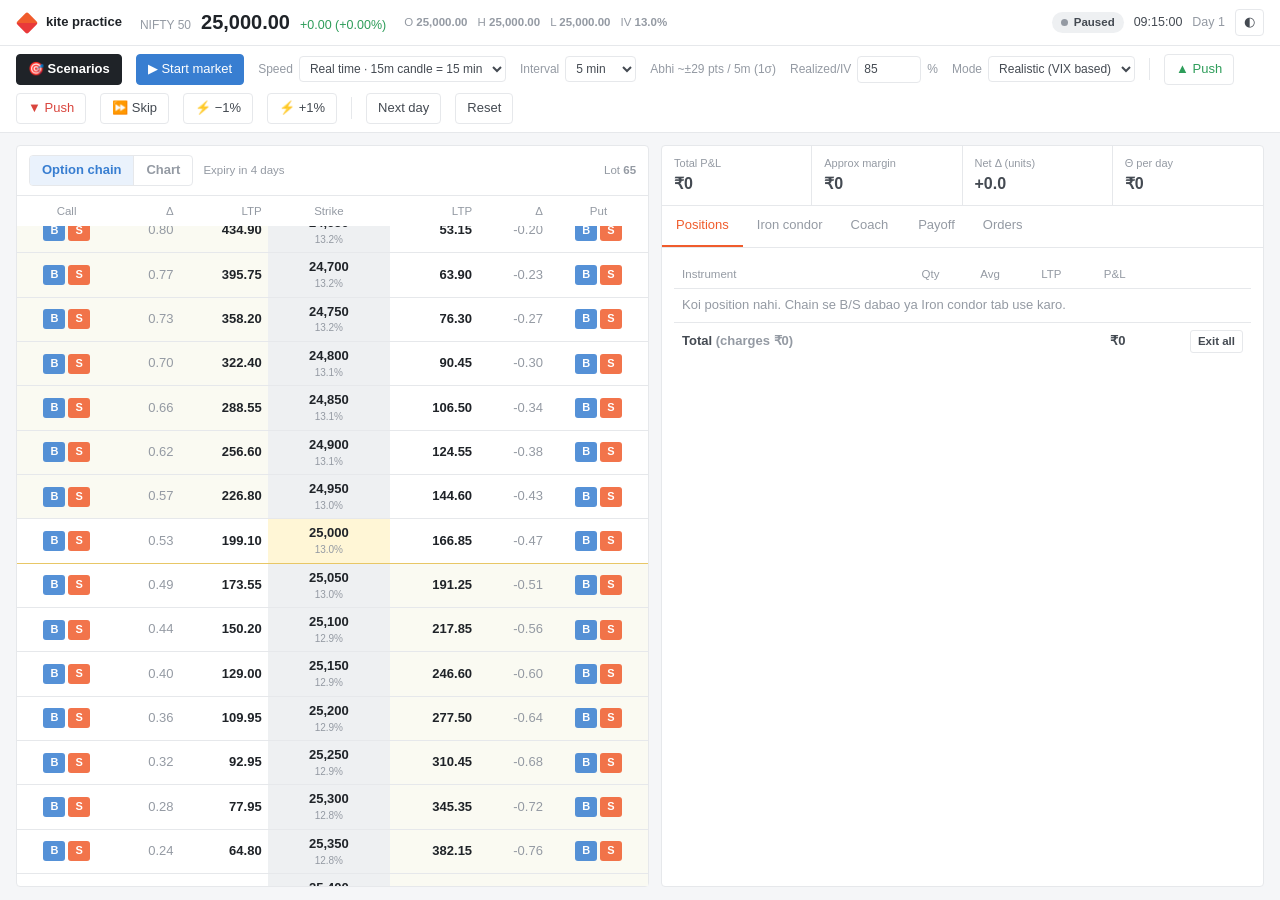
<file: reference/artifact-source.html>
<!DOCTYPE html>
<html lang="en">
<head>
<meta charset="UTF-8">
<meta name="viewport" content="width=device-width, initial-scale=1, viewport-fit=cover">
<title>Kite Practice · NIFTY Iron Condor Simulator</title>
<style>
:root{
  --bg:#f5f6f8;--panel:#ffffff;--line:#e6e8eb;--text:#444a52;--muted:#949aa3;--head:#1f2328;
  --blue:#387ed1;--blue-soft:#eaf2fc;--orange:#f05c2c;--orange-soft:#fdeee8;
  --green:#2e9d5a;--red:#d9463e;--atm:#fff6d6;--itm:#fafaf2;--hover:#f3f7fd;--chip:#eef0f2;--shadow:0 6px 24px rgba(20,30,50,.14);
  box-sizing:border-box;padding-top:env(safe-area-inset-top,0px);padding-bottom:env(safe-area-inset-bottom,0px);
}
@media (prefers-color-scheme:dark){:root:not([data-theme="light"]){
  --bg:#131416;--panel:#1c1d20;--line:#2c2e33;--text:#cfd3d8;--muted:#878c94;--head:#f2f3f5;
  --blue-soft:#1b2a40;--orange-soft:#3a2219;--atm:#2d2814;--itm:#1f201b;--hover:#202a38;--chip:#2a2c31;--shadow:0 6px 24px rgba(0,0,0,.5);}}
:root[data-theme="dark"]{
  --bg:#131416;--panel:#1c1d20;--line:#2c2e33;--text:#cfd3d8;--muted:#878c94;--head:#f2f3f5;
  --blue-soft:#1b2a40;--orange-soft:#3a2219;--atm:#2d2814;--itm:#1f201b;--hover:#202a38;--chip:#2a2c31;--shadow:0 6px 24px rgba(0,0,0,.5);}
html{scroll-padding-top:env(safe-area-inset-top,0px)}
*{box-sizing:border-box}
body{margin:0;background:var(--bg);color:var(--text);font:13px/1.45 -apple-system,BlinkMacSystemFont,"Segoe UI",Roboto,Helvetica,Arial,sans-serif;-webkit-font-smoothing:antialiased}
button,select,input{font:inherit;color:inherit}
button{cursor:pointer}
:focus-visible{outline:2px solid var(--blue);outline-offset:1px}
.num{font-variant-numeric:tabular-nums}
.pos{color:var(--green)}.neg{color:var(--red)}.mut{color:var(--muted)}

/* Top bar */
.top{position:sticky;top:env(safe-area-inset-top,0px);z-index:20;background:var(--panel);border-bottom:1px solid var(--line);display:flex;align-items:center;gap:18px;padding:8px 16px;flex-wrap:wrap}
.brand{display:flex;align-items:center;gap:8px;font-weight:600;color:var(--head)}
.brand i{width:22px;height:22px;display:inline-block;background:linear-gradient(135deg,var(--orange) 0 50%,#e9393a 50%);transform:rotate(45deg) scale(.72);border-radius:3px}
.idx{display:flex;align-items:baseline;gap:10px}
.idx .nm{font-size:12px;color:var(--muted)}
.idx .px{font-size:20px;font-weight:600;color:var(--head)}
.idx .ch{font-size:12.5px}
.ohl{font-size:11.5px;color:var(--muted);display:flex;gap:10px}
.clock{margin-left:auto;display:flex;align-items:center;gap:10px;font-size:12.5px}
.status{display:inline-flex;align-items:center;gap:6px;padding:2px 9px;border-radius:20px;background:var(--chip);font-size:11.5px;font-weight:600}
.status .dot{width:7px;height:7px;border-radius:50%;background:var(--muted)}
.status.live .dot{background:var(--green);box-shadow:0 0 0 0 rgba(46,157,90,.6);animation:pulse 1.6s infinite}
.status.closed .dot{background:var(--red)}
@keyframes pulse{70%{box-shadow:0 0 0 6px rgba(46,157,90,0)}100%{box-shadow:0 0 0 0 rgba(46,157,90,0)}}
@media (prefers-reduced-motion:reduce){.status.live .dot{animation:none}}
.iconbtn{border:1px solid var(--line);background:transparent;border-radius:4px;padding:3px 8px}

/* Controls */
.controls{background:var(--panel);border-bottom:1px solid var(--line);padding:8px 16px;display:flex;flex-wrap:wrap;gap:8px 14px;align-items:center}
.ctl{display:flex;align-items:center;gap:6px;font-size:12px;color:var(--muted)}
.ctl select,.ctl input{background:var(--panel);border:1px solid var(--line);border-radius:4px;padding:4px 6px;color:var(--text)}
.ctl input{width:64px}
.btn{border:1px solid var(--line);background:var(--panel);border-radius:4px;padding:5px 11px;font-weight:500}
.btn:hover{background:var(--hover)}
.btn.primary{background:var(--blue);border-color:var(--blue);color:#fff}
.btn.primary:hover{filter:brightness(1.07)}
.btn.sell{background:var(--orange);border-color:var(--orange);color:#fff}
.btn.ghost-up{color:var(--green)}.btn.ghost-dn{color:var(--red)}
.sep{width:1px;height:22px;background:var(--line)}

/* Layout */
.wrap{display:grid;grid-template-columns:minmax(0,1.05fr) minmax(0,1fr);gap:12px;padding:12px 16px}
@media (max-width:960px){.wrap{grid-template-columns:minmax(0,1fr)}}
.panel{background:var(--panel);border:1px solid var(--line);border-radius:4px;min-width:0}
.ph{display:flex;align-items:center;gap:10px;padding:9px 12px;border-bottom:1px solid var(--line)}
.ph h2{margin:0;font-size:13.5px;font-weight:600;color:var(--head)}
.ph .sub{font-size:11.5px;color:var(--muted)}

/* Chain */
.chainScroll{max-height:calc(100vh - 210px);min-height:360px;overflow:auto}
@media (max-width:960px){.chainScroll{max-height:62vh}}
table{border-collapse:collapse;width:100%}
.chain th{position:sticky;top:0;background:var(--panel);z-index:2;font-weight:500;font-size:11.5px;color:var(--muted);padding:7px 6px;border-bottom:1px solid var(--line);text-align:right}
.chain td{padding:5px 6px;border-bottom:1px solid var(--line);text-align:right;white-space:nowrap}
.chain th.c,.chain td.c{text-align:center}
.chain td.k{font-weight:600;color:var(--head);background:var(--chip);text-align:center;min-width:72px}
.chain tr.atm td.k{background:var(--atm)}
.chain tr.atm td{border-bottom-color:#e8c766}
.chain td.itm{background:var(--itm)}
.chain tr:hover td{background:var(--hover)}
.chain tr:hover td.k{background:var(--chip)}
.chain .ltp{font-weight:600;color:var(--head)}
.bs{display:inline-flex;gap:3px}
.bs button{border:0;border-radius:3px;padding:2px 7px;font-size:11px;font-weight:600;color:#fff;opacity:.85}
.bs button:hover{opacity:1}
.bs .b{background:var(--blue)}.bs .s{background:var(--orange)}
.qchip{display:inline-block;font-size:10.5px;padding:0 5px;border-radius:3px;margin-right:4px;font-weight:600}
.qchip.l{background:var(--blue-soft);color:var(--blue)}.qchip.sh{background:var(--orange-soft);color:var(--orange)}
.kiv{display:block;font-size:10px;color:var(--muted);font-weight:400}

/* Summary strip */
.summary{display:grid;grid-template-columns:repeat(4,minmax(0,1fr));border-bottom:1px solid var(--line)}
.summary div{padding:10px 12px;border-right:1px solid var(--line)}
.summary div:last-child{border-right:0}
.summary span{display:block;font-size:11px;color:var(--muted)}
.summary b{font-size:16px;font-weight:600}
@media (max-width:520px){.summary{grid-template-columns:repeat(2,minmax(0,1fr))}.summary div:nth-child(2){border-right:0}.summary div:nth-child(-n+2){border-bottom:1px solid var(--line)}}

/* Tabs */
.tabs{display:flex;border-bottom:1px solid var(--line);overflow-x:auto}
.tabs button{border:0;background:none;padding:10px 14px;color:var(--muted);border-bottom:2px solid transparent;font-weight:500;white-space:nowrap}
.tabs button.on{color:var(--orange);border-bottom-color:var(--orange)}
.tab{display:none;padding:12px}
.tab.on{display:block}
.tblwrap{overflow-x:auto}
.ptbl th{font-size:11.5px;color:var(--muted);font-weight:500;text-align:right;padding:6px 8px;border-bottom:1px solid var(--line)}
.ptbl td{padding:7px 8px;text-align:right;border-bottom:1px solid var(--line);white-space:nowrap}
.ptbl th:first-child,.ptbl td:first-child{text-align:left}
.ptbl tfoot td{font-weight:600;border-bottom:0}
.tag{font-size:10.5px;padding:1px 5px;border-radius:3px;margin-right:6px;font-weight:600}
.tag.l{background:var(--blue-soft);color:var(--blue)}.tag.s{background:var(--orange-soft);color:var(--orange)}.tag.x{background:var(--chip);color:var(--muted)}
.mini{border:1px solid var(--line);background:transparent;border-radius:3px;padding:2px 7px;font-size:11.5px}
.mini:hover{background:var(--hover)}
.ptbl tr.closedrow td{opacity:.55}
.empty{padding:26px 10px;text-align:center;color:var(--muted)}
.greeks{display:flex;flex-wrap:wrap;gap:6px 18px;margin-top:12px;font-size:12px}
.greeks b{color:var(--head);font-weight:600}

/* IC builder */
.form{display:grid;grid-template-columns:repeat(auto-fit,minmax(130px,1fr));gap:10px;margin-bottom:12px}
.form label{display:flex;flex-direction:column;gap:4px;font-size:11.5px;color:var(--muted)}
.form input,.form select{border:1px solid var(--line);background:var(--panel);border-radius:4px;padding:6px 8px;color:var(--text)}
.legs td,.legs th{padding:6px 8px;border-bottom:1px solid var(--line);text-align:right}
.legs th{font-size:11.5px;color:var(--muted);font-weight:500}
.legs td:first-child,.legs th:first-child{text-align:left}
.icstats{display:grid;grid-template-columns:repeat(auto-fit,minmax(120px,1fr));gap:8px;margin:12px 0}
.icstats div{background:var(--chip);border-radius:4px;padding:8px 10px}
.icstats span{display:block;font-size:11px;color:var(--muted)}
.icstats b{font-size:14px}
.note{font-size:11.5px;color:var(--muted);margin-top:10px}
/* coach */
.lvl0{--c:var(--green)}.lvl1{--c:#d9a400}.lvl2{--c:#ef7a1a}.lvl3{--c:var(--red)}
.cdot{font-size:11px;margin-left:2px}
.alerts{position:fixed;right:16px;top:calc(70px + env(safe-area-inset-top,0px));z-index:55;display:flex;flex-direction:column;gap:8px;width:min(370px,92vw)}
.alertc{background:var(--panel);border:1px solid var(--line);border-left:4px solid var(--c);border-radius:4px;box-shadow:var(--shadow);padding:10px 12px;font-size:12.5px}
.alertc b{display:block;color:var(--head);margin-bottom:2px;font-size:13px}
.alertc ul{margin:6px 0 8px;padding-left:18px}.alertc li{margin:2px 0}
.alertc .acts{display:flex;gap:6px}
.srow{display:flex;flex-wrap:wrap;gap:4px 16px;align-items:center;border:1px solid var(--line);border-left:4px solid var(--c);border-radius:4px;padding:8px 10px;margin-bottom:6px;font-size:12.5px}
.srow b{color:var(--head)}.srow .lv{margin-left:auto;font-weight:600}
.coachbar{display:flex;flex-wrap:wrap;gap:8px;align-items:center;margin:10px 0}
.dsel{border:1px solid var(--line);background:var(--panel);border-radius:4px;padding:5px 8px}
.sit{background:var(--chip);border-radius:4px;padding:10px 12px;margin:8px 0;font-size:12.5px}
.opt{border:1px solid var(--line);border-radius:4px;padding:10px 12px;margin-bottom:8px}
.opt.hold{border-style:dashed}
.opth{display:flex;align-items:center;gap:10px;justify-content:space-between}
.opth b{color:var(--head)}
.opt p{margin:4px 0 6px;font-size:12px}
.ords{display:flex;flex-wrap:wrap;gap:4px 12px;font-size:12px;margin-bottom:6px}
.omet{display:flex;flex-wrap:wrap;gap:4px 16px;font-size:12px;color:var(--muted)}
.omet b{color:var(--head);font-weight:600}.omet b.pos{color:var(--green)}.omet b.neg{color:var(--red)}
.report{border:1px solid var(--line);border-radius:4px;padding:10px 12px;margin:8px 0;font-size:12.5px}
.report ul{padding-left:18px}
.ch3{font-size:13px;color:var(--head);margin:16px 0 4px;font-weight:600}
.rules{margin-top:14px}.rules summary{cursor:pointer;font-weight:600;color:var(--head)}
.rules .form{margin-top:10px}
.scnbtn{background:var(--head);color:var(--panel);border-color:var(--head);font-weight:600}
.scnchip{background:var(--orange-soft);color:var(--orange)}
.modal .mbox.wide{width:min(760px,96vw);max-height:84vh;overflow:auto}
.modal:has(.wide){padding-top:6vh}
.scnbody{padding:16px 18px}
.dphead h3{margin:4px 0 6px;color:var(--head);font-size:17px}
.dphead p{margin:6px 0 10px;font-size:13.5px;color:var(--head)}
.scnrand{width:100%;margin:6px 0 4px;padding:9px}
.scngrid{display:grid;grid-template-columns:repeat(auto-fill,minmax(210px,1fr));gap:8px}
.scncard{text-align:left;border:1px solid var(--line);background:var(--panel);border-radius:4px;padding:10px 12px;display:flex;flex-direction:column;gap:4px}
.scncard:hover{background:var(--hover);border-color:var(--blue)}
.scncard b{color:var(--head)}.scncard span{font-size:12px;color:var(--muted)}
.dpres{border:1px solid var(--line);border-radius:4px;padding:10px 12px;margin-bottom:8px}
.dpres p{margin:4px 0 6px;font-size:12px}
.dpres tr.chosen td{background:var(--blue-soft);font-weight:600}
.scnbar{display:flex;align-items:center;gap:14px;padding:8px 16px;background:var(--orange-soft);border-bottom:1px solid var(--line);font-size:12.5px;color:var(--head);flex-wrap:wrap}
.scnbar .pbar{flex:1;min-width:160px;height:8px;border-radius:4px;background:var(--panel);position:relative;overflow:hidden;
  background-image:repeating-linear-gradient(90deg,transparent 0 calc(20% - 1px),var(--line) calc(20% - 1px) 20%)}
.scnbar .pbar i{position:absolute;left:0;top:0;bottom:0;background:var(--orange);border-radius:4px;transition:width .25s linear}
.scnbar #scnTimer{font-weight:600;white-space:nowrap}
.score{display:inline-flex;align-items:baseline;gap:1px;min-width:46px;justify-content:center;padding:3px 7px;border-radius:4px;font-weight:700;font-size:15px;color:#fff}
.score small{font-size:10px;font-weight:500;opacity:.85}
.score.s-hi{background:var(--green)}.score.s-mid{background:#d9a400}.score.s-lo{background:var(--muted)}
.opth{justify-content:flex-start}.opth .btn{margin-left:auto}
.why{display:flex;flex-wrap:wrap;gap:4px 12px;font-size:11.5px;margin:2px 0 6px}
.why>span:first-child{font-weight:700}.why .s-hi{color:var(--green)}.why .s-mid{color:#b38800}.why .s-lo{color:var(--muted)}
.opt.best{border:2px solid var(--green);background:color-mix(in srgb,var(--green) 5%,var(--panel))}
.bestlab{font-size:11.5px;font-weight:700;color:var(--green);margin-bottom:4px}
.form .chk{flex-direction:row;align-items:center;gap:6px;color:var(--text)}

/* canvases */
.cv{width:100%;height:300px;display:block}
.cv-tall{height:calc(100vh - 290px);min-height:360px;touch-action:none;cursor:crosshair;user-select:none}
.chartView{padding:10px 12px}
[hidden]{display:none!important}
.seg{display:inline-flex;border:1px solid var(--line);border-radius:4px;overflow:hidden}
.seg button{border:0;background:transparent;padding:5px 12px;font-weight:600;color:var(--muted)}
.seg button+button{border-left:1px solid var(--line)}
.seg button.on{background:var(--blue-soft);color:var(--blue)}
@media (max-width:520px){.cv-tall{height:320px}}
.tfbar{display:flex;align-items:center;gap:4px;margin-bottom:8px;font-size:12px}
.tfbar span{margin-right:8px}
.tfbar button{border:1px solid transparent;background:none;border-radius:3px;padding:3px 9px;color:var(--muted);font-weight:600}
.tfbar button:hover{background:var(--hover)}
.tfbar button.on{color:var(--blue);background:var(--blue-soft)}
.pstats{display:grid;grid-template-columns:repeat(auto-fit,minmax(120px,1fr));gap:8px;margin-top:10px}
.pstats div{border:1px solid var(--line);border-radius:4px;padding:7px 10px}
.pstats span{display:block;font-size:11px;color:var(--muted)}
.pstats b{font-size:13.5px}

/* orders */
.olog td{padding:6px 8px;border-bottom:1px solid var(--line);font-size:12px;white-space:nowrap}

/* Modal */
.modal{position:fixed;inset:0;background:rgba(0,0,0,.35);display:flex;align-items:flex-start;justify-content:center;padding-top:12vh;z-index:50}
.modal.hidden{display:none}
.mbox{background:var(--panel);width:min(420px,94vw);border-radius:4px;box-shadow:var(--shadow);overflow:hidden}
.mhead{padding:12px 16px;color:#fff;display:flex;align-items:center;justify-content:space-between}
.mhead.buy{background:var(--blue)}.mhead.sell{background:var(--orange)}
.mhead b{font-size:15px}
.mhead .msub{font-size:11.5px;opacity:.85}
.toggle{display:flex;align-items:center;gap:6px;font-size:12px}
.toggle button{border:1px solid rgba(255,255,255,.6);background:transparent;color:#fff;border-radius:3px;padding:3px 10px;font-weight:600}
.mbody{padding:16px;display:grid;grid-template-columns:1fr 1fr;gap:12px}
.mbody label{display:flex;flex-direction:column;gap:4px;font-size:11.5px;color:var(--muted)}
.mbody input{border:1px solid var(--line);background:var(--panel);border-radius:4px;padding:8px;color:var(--text);font-size:14px}
.mbody .ro{padding:8px;border:1px dashed var(--line);border-radius:4px;font-size:14px;color:var(--head)}
.mfoot{display:flex;justify-content:space-between;align-items:center;padding:12px 16px;border-top:1px solid var(--line);gap:8px}
.mfoot .mut{font-size:12px}
.setup .mhead{background:var(--head);color:var(--panel)}
.toast{position:fixed;left:50%;bottom:calc(20px + env(safe-area-inset-bottom,0px));transform:translateX(-50%);background:var(--head);color:var(--panel);padding:9px 16px;border-radius:4px;font-size:12.5px;box-shadow:var(--shadow);opacity:0;transition:opacity .2s;pointer-events:none;z-index:60;max-width:90vw}
.toast.on{opacity:1}
</style>
</head>
<body>

<header class="top">
  <div class="brand"><i></i>kite practice</div>
  <div class="idx">
    <span class="nm">NIFTY 50</span>
    <span class="px num" id="spot">—</span>
    <span class="ch num" id="chg">—</span>
  </div>
  <div class="ohl num"><span>O <b id="o">—</b></span><span>H <b id="h">—</b></span><span>L <b id="l">—</b></span><span>IV <b id="ivh">—</b></span></div>
  <div class="clock">
    <span class="status" id="status"><span class="dot"></span><span id="statusTxt">Paused</span></span>
    <span class="num" id="clock">09:15:00</span>
    <span class="status scnchip" id="scnChip" hidden></span>
    <span class="mut" id="dayInfo">Day 1</span>
    <button class="iconbtn" id="themeBtn" title="Theme badlo">◐</button>
  </div>
</header>

<section class="controls" aria-label="Market controls">
  <button class="btn scnbtn" id="scnBtn">🎯 Scenarios</button>
  <button class="btn primary" id="playBtn">▶ Start market</button>
  <label class="ctl">Speed
    <select id="speed">
      <option value="1">Real time · 15m candle = 15 min</option>
      <option value="2">2× · 15m candle = 7.5 min</option>
      <option value="5">5× · 15m candle = 3 min</option>
      <option value="10">10× · 15m candle = 90 sec</option>
      <option value="30">30× · 15m candle = 30 sec</option>
      <option value="60">60× · 15m candle = 15 sec</option>
      <option value="120">120× · 15m candle = 7.5 sec</option>
      <option value="300">300× · 15m candle = 3 sec</option>
    </select>
  </label>
  <label class="ctl">Interval
    <select id="interval">
      <option value="5" selected>5 min</option>
      <option value="10">10 min</option>
      <option value="15">15 min</option>
    </select>
  </label>
  <label class="ctl" id="moveWrap">Max move <input type="number" id="moveMax" min="5" max="500" step="5" value="40"> pts</label>
  <span class="ctl" id="autoMove" title="IV se nikla 1σ move: daily = spot × IV ÷ √252"></span>
  <label class="ctl" id="rvWrap" title="Asli movement IV ka kitna % ho. Normal market me IV zyada hoti hai (seller ka edge).">Realized/IV <input type="number" id="rvPct" min="50" max="150" step="5" value="85">%</label>
  <label class="ctl">Mode
    <select id="mode">
      <option value="realistic">Realistic (VIX based)</option>
      <option value="random">Random</option>
      <option value="range">Range-bound</option>
      <option value="up">Trend up</option>
      <option value="down">Trend down</option>
      <option value="volatile">Volatile</option>
    </select>
  </label>
  <span class="sep"></span>
  <button class="btn ghost-up" id="pushUp" title="Next interval me max move upar">▲ Push</button>
  <button class="btn ghost-dn" id="pushDn" title="Next interval me max move neeche">▼ Push</button>
  <button class="btn" id="skipBtn" title="Ek interval aage">⏩ Skip</button>
  <button class="btn" id="shockDn" title="Achanak 1% gir jaye">⚡ −1%</button>
  <button class="btn" id="shockUp" title="Achanak 1% chadh jaye">⚡ +1%</button>
  <span class="sep"></span>
  <button class="btn" id="nextDay">Next day</button>
  <button class="btn" id="resetBtn">Reset</button>
</section>

<div class="scnbar" id="scnBar" hidden>
  <span id="scnBarTxt"></span>
  <div class="pbar" aria-hidden="true"><i id="scnProg"></i></div>
  <span class="num" id="scnTimer"></span>
</div>
<main class="wrap">
  <section class="panel" aria-label="Option chain">
    <div class="ph">
      <div class="seg" id="viewToggle" role="tablist">
        <button data-view="chain" class="on" role="tab">Option chain</button><button data-view="chart" role="tab">Chart</button>
      </div>
      <span class="sub" id="chainSub">NIFTY weekly</span>
      <span class="sub" style="margin-left:auto">Lot <b id="lotInfo">65</b></span>
    </div>
    <div class="chartView" id="chartView" hidden>
      <div class="tfbar" id="tfbar"><span class="mut">NIFTY 50</span>
        <button data-tf="1">1m</button><button data-tf="3">3m</button><button data-tf="5" class="on">5m</button><button data-tf="10">10m</button><button data-tf="15">15m</button>
        <span class="mut" id="candleTimer" style="margin-left:auto"></span>
        <button id="chAuto" class="on" title="Price scale apne aap fit ho">Auto</button><button id="chLive" title="Latest candle par wapas jao">Live</button></div>
      <canvas class="cv cv-tall" id="spotCv" aria-label="NIFTY candlestick chart"></canvas>
      <p class="note">Drag karke chart left/right aur upar/neeche khiskao. Scroll ya pinch se zoom. Right side ke price scale ko upar-neeche drag karke vertical zoom, neeche ke time scale ko drag karke horizontal zoom. Double-click se reset. Tumhari open positions ke strikes dashed line me dikhte hain.</p>
    </div>
    <div class="chainScroll" id="chainScroll">
      <table class="chain">
        <thead><tr>
          <th class="c">Call</th><th>Δ</th><th>LTP</th>
          <th class="c">Strike</th>
          <th>LTP</th><th>Δ</th><th class="c">Put</th>
        </tr></thead>
        <tbody id="chainBody"></tbody>
      </table>
    </div>
  </section>

  <section class="panel" aria-label="Positions and analysis">
    <div class="summary">
      <div><span>Total P&amp;L</span><b class="num" id="sPnl">₹0</b></div>
      <div><span>Approx margin</span><b class="num" id="sMargin">₹0</b></div>
      <div><span>Net Δ (units)</span><b class="num" id="sDelta">0</b></div>
      <div><span>Θ per day</span><b class="num" id="sTheta">₹0</b></div>
    </div>
    <nav class="tabs" id="tabs">
      <button data-tab="positions" class="on">Positions</button>
      <button data-tab="ic">Iron condor</button>
      <button data-tab="coach">Coach <span id="coachDot" class="cdot"></span></button>
      <button data-tab="payoff">Payoff</button>
      <button data-tab="orders">Orders</button>
    </nav>

    <div class="tab on" id="tab-positions">
      <div class="tblwrap"><table class="ptbl">
        <thead><tr><th>Instrument</th><th>Qty</th><th>Avg</th><th>LTP</th><th>P&amp;L</th><th></th></tr></thead>
        <tbody id="posBody"></tbody>
        <tfoot><tr><td>Total <span class="mut" id="bookedNote"></span></td><td></td><td></td><td></td><td class="num" id="posTotal">₹0</td><td><button class="mini" id="exitAll">Exit all</button></td></tr></tfoot>
      </table></div>
      <div class="greeks" id="greeks"></div>
    </div>

    <div class="tab" id="tab-ic">
      <div class="form">
        <label>Strike selection
          <select id="icMode"><option value="pts">ATM se points door</option><option value="delta">Delta se</option></select>
        </label>
        <label id="icDistWrap">Short distance (pts)<input type="number" id="icDist" value="300" step="50" min="50"></label>
        <label id="icDeltaWrap" style="display:none">Short delta<input type="number" id="icDelta" value="0.15" step="0.01" min="0.03" max="0.45"></label>
        <label>Wing width (pts)<input type="number" id="icWing" value="200" step="50" min="50"></label>
        <label>Lots<input type="number" id="icLots" value="1" min="1" max="50"></label>
      </div>
      <table class="legs"><thead><tr><th>Leg</th><th>Strike</th><th>Δ</th><th>LTP</th></tr></thead><tbody id="icLegs"></tbody></table>
      <div class="icstats" id="icStats"></div>
      <button class="btn sell" id="icPlace">Place iron condor</button>
      <p class="note">Hedges pehle buy hote hain, phir shorts sell — real broker me isi order se margin benefit milta hai.</p>
    </div>

    <div class="tab" id="tab-coach">
      <div id="coachStatus"></div>
      <div id="coachCompare" class="icstats"></div>
      <div class="coachbar">
        <button class="btn primary" id="coachWhat">Kya karu?</button>
        <button class="btn" id="coachBase" title="Abhi ki positions ko original maan ke aage ka compare karo">Baseline set karo</button>
        <button class="btn" id="coachReportBtn">Report card</button>
      </div>
      <div id="coachOpts"></div>
      <div id="coachReport"></div>
      <h3 class="ch3">Drill</h3>
      <div class="coachbar">
        <select id="drillSel" class="dsel">
          <option value="secret">Secret drill (random, end me reveal)</option>
          <option value="up">Trend up (call side test)</option>
          <option value="down">Trend down (put side test)</option>
          <option value="whip">Whipsaw</option>
          <option value="crash">Crash + IV spike</option>
          <option value="pin">Expiry pin</option>
        </select>
        <button class="btn" id="drillGo">Drill shuru karo</button>
        <span class="mut" id="drillInfo"></span>
      </div>
      <h3 class="ch3">Alert log</h3>
      <div class="tblwrap"><table class="olog"><tbody id="alertLog"></tbody></table></div>
      <details class="rules"><summary>Rules edit karo</summary><div class="form" id="rulesForm"></div></details>
    </div>

    <div class="tab" id="tab-payoff">
      <canvas class="cv" id="payoffCv" aria-label="Payoff chart"></canvas>
      <div class="pstats" id="payStats"></div>
      <p class="note">Solid line expiry payoff, dashed blue line aaj ka (T+0). Graph par hover karke kisi bhi level ka P&amp;L dekho.</p>
    </div>


    <div class="tab" id="tab-orders">
      <div class="tblwrap"><table class="olog"><tbody id="orderBody"></tbody></table></div>
    </div>
  </section>
</main>

<!-- Order window -->
<div class="modal hidden" id="orderModal" role="dialog" aria-modal="true">
  <div class="mbox">
    <div class="mhead buy" id="mHead">
      <div><b id="mInst">NIFTY</b><div class="msub" id="mSub">NFO</div></div>
      <div class="toggle"><button id="mFlip">B ⇄ S</button></div>
    </div>
    <div class="mbody">
      <label>Lots<input type="number" id="mLots" value="1" min="1" max="100"></label>
      <label>Qty<div class="ro num" id="mQty">65</div></label>
      <label>Price (market)<div class="ro num" id="mPx">0</div></label>
      <label>Premium value<div class="ro num" id="mVal">0</div></label>
    </div>
    <div class="mfoot">
      <span class="mut">Brokerage ₹20 per order</span>
      <div style="display:flex;gap:8px"><button class="btn" id="mCancel">Cancel</button><button class="btn primary" id="mGo">Buy</button></div>
    </div>
  </div>
</div>

<!-- Setup -->
<div class="modal hidden setup" id="setupModal" role="dialog" aria-modal="true">
  <div class="mbox">
    <div class="mhead"><div><b>Naya session</b><div class="msub">Positions aur P&amp;L reset ho jayenge</div></div></div>
    <div class="mbody">
      <label>NIFTY start level<input type="number" id="cSpot" value="25000" step="50"></label>
      <label>Base IV (%)<input type="number" id="cIv" value="13" step="0.5" min="6" max="50"></label>
      <label>Days to expiry<input type="number" id="cDte" value="4" min="0" max="20"></label>
      <label>Lot size<input type="number" id="cLot" value="65" min="1"></label>
    </div>
    <div class="mfoot"><span class="mut">Prices Black-Scholes se simulate hote hain</span>
      <div style="display:flex;gap:8px"><button class="btn" id="cCancel">Cancel</button><button class="btn primary" id="cGo">Start fresh</button></div></div>
  </div>
</div>

<div class="modal hidden" id="scnModal" role="dialog" aria-modal="true"><div class="mbox wide"><div class="scnbody" id="scnBody"></div></div></div>
<div class="alerts" id="alerts" aria-live="polite"></div>
<div class="toast" id="toast"></div>

<script>
(function(){
'use strict';
const $=id=>document.getElementById(id);
const MKT=22500;          // 09:15 to 15:30 in seconds
const RATE=0.065, STEP=50, SPAN=15, KEY='kp_ic_sim_v1';

/* ---------- math ---------- */
function ncdf(x){const t=1/(1+0.2316419*Math.abs(x)),d=0.3989423*Math.exp(-x*x/2);
  const p=d*t*(0.3193815+t*(-0.3565638+t*(1.781478+t*(-1.821256+t*1.330274))));return x>0?1-p:p;}
const npdf=x=>Math.exp(-x*x/2)/2.5066283;
function bs(type,S,K,T,v){
  if(T<=1e-7||v<=0){return{p:Math.max(0,type==='CE'?S-K:K-S),d:type==='CE'?(S>K?1:0):(S<K?-1:0)};}
  const sq=v*Math.sqrt(T),d1=(Math.log(S/K)+(RATE+v*v/2)*T)/sq,d2=d1-sq;
  if(type==='CE')return{p:S*ncdf(d1)-K*Math.exp(-RATE*T)*ncdf(d2),d:ncdf(d1)};
  return{p:K*Math.exp(-RATE*T)*ncdf(-d2)-S*ncdf(-d1),d:ncdf(d1)-1};
}
function gauss(){let u=0,v=0;while(!u)u=Math.random();while(!v)v=Math.random();return Math.sqrt(-2*Math.log(u))*Math.cos(2*Math.PI*v);}
const r05=x=>Math.round(x*20)/20;
const intrinsic=(type,K,S)=>Math.max(0,type==='CE'?S-K:K-S);

/* ---------- formatting ---------- */
const nf2=new Intl.NumberFormat('en-IN',{minimumFractionDigits:2,maximumFractionDigits:2});
const nf0=new Intl.NumberFormat('en-IN',{maximumFractionDigits:0});
const f2=n=>nf2.format(n);
const rs=n=>(n<0?'−₹':'₹')+nf0.format(Math.abs(Math.round(n)));
const rsS=n=>(n>0?'+':'')+rs(n);
const cls=n=>n>0.5?'pos':(n<-0.5?'neg':'');

/* ---------- state ---------- */
let st;
function fresh(c){
  return{spot:c.spot,base:c.spot,noise:0,prevClose:c.spot,open:c.spot,high:c.spot,low:c.spot,
    simSec:0,lastHist:0,dte:c.dte,cycle:5,day:1,baseIV:c.iv,ivShock:0,lot:c.lot,
    running:false,speed:1,v3:true,interval:5,moveMax:40,mode:'realistic',seg:null,
    pos:{},orders:[],charges:0,booked:0,hist:[{t:0,p:c.spot}],
    cdl:[],iv0:c.iv,rvPct:85,h:1,blockRet:0,jump:null,dayType:null,trendDir:1};
}
function load(){try{const s=JSON.parse(localStorage.getItem(KEY)||'null');if(s&&typeof s.spot==='number'){s.running=false;return s;}}catch(e){}return null;}
function save(){try{localStorage.setItem(KEY,JSON.stringify(st));}catch(e){}}
st=load()||fresh({spot:25000,iv:13,dte:4,lot:65});
if(st.iv0==null)st.iv0=st.baseIV;if(st.rvPct==null)st.rvPct=85;if(st.h==null)st.h=1;if(st.blockRet==null)st.blockRet=0;if(!st.cdl)st.cdl=[];st.cdl.forEach(c=>{if(c.d==null)c.d=st.day;});if(!st.v3){st.speed=1;st.v3=true;}

/* ---------- pricing ---------- */
function dayIV(){const chg=(st.spot-st.open)/st.open*100;const react=chg<0?-chg*1.1:-chg*0.35;
  const hv=st.mode==='realistic'?(st.h-1)*1.2:0;return Math.min(60,Math.max(6,st.baseIV+react+hv+st.ivShock+(st.scn?st.scn.ivCur:0)));}
function ivFor(K,S){const m=(K-S)/S;return Math.max(4,dayIV()*(1-1.2*m+6*m*m))/100;}
function Tnow(){return Math.max(1e-7,(st.dte+(MKT-st.simSec)/MKT)/252);}
function prem(type,K,S,T,bump){S=S??st.spot;T=T??Tnow();return bs(type,S,K,T,ivFor(K,S)+(bump||0));}
function ltp(type,K){const p=prem(type,K).p;return Math.max(0.05,r05(p));}
const atm=()=>Math.round(st.spot/STEP)*STEP;
const keyOf=(type,K)=>K+type;

/* ---------- market engine ---------- */
function newSeg(){
  const M=st.moveMax,r=Math.random();let mv;
  switch(st.mode){
    case'up':mv=(-0.3+1.3*r)*M;break;
    case'down':mv=(0.3-1.3*r)*M;break;
    case'range':mv=(r*2-1)*M*0.7-(st.base-st.open)*0.35;break;
    case'volatile':mv=(r*2-1)*M*1.8;break;
    default:mv=(r*2-1)*M;
  }
  setSeg(st.base+mv,st.interval*60);
}
function setSeg(to,dur,manual){const s=st.simSec;st.seg={start:s,end:Math.min(MKT,s+dur)||s+1,from:st.base,to:to,manual:!!manual};if(st.seg.end<=s)st.seg.end=s+1;}

/* ---------- realistic engine ----------
   Daily 1σ = spot × IV ÷ √252, scaled by Realized/IV %.
   Intraday share of variance ~75%, overnight gap ~25% (assumption).
   U-shape: open aur close par zyada, lunch me kam.
   Clustering: GARCH(1,1)-style h har 5 min update.
   Fat tails: kabhi-kabhi 3–5σ ka 5-min jhatka. */
const uRaw=t=>1+2.2*Math.exp(-t/1500)+0.7*Math.exp(-(MKT-t)/1800)-0.3*Math.exp(-Math.pow((t-12600)/3000,2));
const U_MEAN=(()=>{let s=0;for(let t=0;t<MKT;t+=30)s+=uRaw(t);return s/(MKT/30);})();
const uShape=t=>uRaw(Math.min(MKT-1,t))/U_MEAN;
function sigDay(){return st.spot*(st.baseIV/100)*(st.rvPct/100)/Math.sqrt(252);}
function sigIntra(){return sigDay()*Math.sqrt(0.75);}
function sigInterval(min){return sigIntra()*Math.sqrt(min*60/MKT)*Math.sqrt(uShape(st.simSec))*Math.sqrt(st.h);}
const DAY_LABEL={range:'Range-bound day',trend:'Trend day',volatile:'Volatile day'};
function pickDay(){const r=Math.random();st.dayType=r<0.5?'range':r<0.8?'trend':'volatile';   // mix = estimate, NSE stat nahi
  st.trendDir=Math.random()<0.5?-1:1;if(st.dayType==='volatile')st.h=Math.max(st.h,1.8);}
if(!st.dayType)pickDay();
function realStep(dt){
  let left=dt;
  while(left>0&&st.simSec<MKT){
    const d=Math.min(5,left),t=st.simSec;left-=d;
    const sD=sigIntra(),sig=sD/Math.sqrt(MKT)*Math.sqrt(d*uShape(t)*st.h)*(scnOn()?st.scn.noise:1);
    let drift=0;
    if(scnOn())drift=scnDrift(d);
    else if(st.coach&&st.coach.drill)drift=drillDrift(sD,d);
    else if(st.dayType==='trend')drift=st.trendDir*1.2*sD*d/MKT;
    else if(st.dayType==='range')drift=-(st.spot-st.open)*1.28e-4*d;   // ~1.5 hr half-life
    let r=drift+sig*gauss();
    if(st.jump){const take=st.jump.amt*Math.min(1,d/Math.max(1,st.jump.until-t));r+=take;st.jump.amt-=take;if(t+d>=st.jump.until)st.jump=null;}
    st.spot=Math.max(1000,st.spot+r);st.simSec=Math.min(MKT,t+d);st.blockRet+=r;
    if(Math.floor(st.simSec/300)>Math.floor(t/300)){
      const s5=sD/Math.sqrt(75)*Math.sqrt(uShape(t)),z=st.blockRet/s5;
      if(!scnOn())st.h=Math.min(4,Math.max(0.4,0.07+0.10*z*z+0.83*st.h));st.blockRet=0;
      if(!scnOn()&&!st.jump&&Math.random()<0.006){const dir=Math.random()<0.6?-1:1;
        st.jump={amt:dir*(3+Math.random()*2)*s5,until:st.simSec+60};st.h=Math.min(4,st.h+0.8);st.ivShock+=dir<0?1.5:0.3;}
    }
  }
  st.base=st.spot;st.noise=0;
}
function addTick(){const m=Math.floor(Math.min(st.simSec,MKT-1)/60),L=st.cdl[st.cdl.length-1],p=st.spot,d=st.day;
  if(!L||L.m!==m||L.d!==d)st.cdl.push({d,m,o:L&&L.d===d&&L.m===m-1?L.c:p,h:p,l:p,c:p});else{L.h=Math.max(L.h,p);L.l=Math.min(L.l,p);L.c=p;}
  const N=st.cdl[st.cdl.length-1];N.h=Math.max(N.h,N.o);N.l=Math.min(N.l,N.o);
  if(st.cdl.length>3750)st.cdl.splice(0,st.cdl.length-3750);}
function stepSim(dt){let left=dt;while(left>0&&st.simSec<MKT){if(st.scn&&st.scn.halt)break;const d=Math.min(5,left);stepOnce(d);addTick();if(scnOn())scnTick(d);left-=d;}}
function stepOnce(dt){
  if(st.simSec>=MKT)return;
  const manual=st.seg&&st.seg.manual&&st.simSec<st.seg.end;
  if(st.mode==='realistic'&&!manual){realStep(dt);}
  else{
    if(!st.seg||st.simSec>=st.seg.end)newSeg();
    st.simSec=Math.min(MKT,st.simSec+dt);
    const s=st.seg,pr=Math.min(1,(st.simSec-s.start)/(s.end-s.start));
    const e=pr<.5?2*pr*pr:1-Math.pow(-2*pr+2,2)/2;
    st.base=s.from+(s.to-s.from)*e;
    const nAmp=st.mode==='realistic'?sigInterval(1)*0.5:st.moveMax*0.07;
    st.noise=st.noise*0.9+(Math.random()-0.5)*nAmp*Math.sqrt(dt/10);
    st.spot=Math.max(1000,st.base+st.noise);
  }
  st.high=Math.max(st.high,st.spot);st.low=Math.min(st.low,st.spot);
  if(st.simSec-st.lastHist>=60||st.simSec>=MKT){st.hist.push({t:st.simSec,p:st.spot});st.lastHist=st.simSec;}
  st.ivShock*=Math.pow(0.99985,dt);
  if(st.simSec>=MKT){st.running=false;
    const reveal=st.mode==='realistic'?' Aaj tha: '+DAY_LABEL[st.dayType]+'.':'';
    if(!scnOn())toast((st.dte===0?'Expiry close. "Next day" dabao, positions settle honge.':'Market band. "Next day" dabao.')+reveal);}
}
function skip(sec){let left=sec;while(left>0&&st.simSec<MKT){const d=Math.min(10,left);stepSim(d);left-=d;}render(true);}

function nextDay(){
  if(st.simSec<MKT&&!confirm('Market abhi open hai. Baaki din skip karke next day chalein?'))return;
  if(st.dte===0){settle();st.dte=st.cycle;toast('Expiry settle ho gaya. Nayi weekly series shuru.');}
  else st.dte--;
  st.prevClose=st.spot;
  let gap;
  if(scnOn()){const ph=SCN_BY[st.scn.id].ph[st.scn.i];gap=ph&&ph.gapTo?ph.gapTo(st.scn.ctx)-st.spot:sigDay()*0.15*gauss();st.h=1;st.blockRet=0;st.jump=null;st.ivShock=0;}
  else if(st.mode==='realistic'){
    let z=gauss();if(Math.random()<0.05)z*=2.5;                     // kabhi-kabhi bada gap
    gap=sigDay()*0.5*Math.sqrt(st.h)*z;                              // ~25% variance overnight
    st.baseIV=st.iv0+0.7*(dayIV()-st.iv0)+(gap<0?Math.abs(gap)/st.spot*100*0.8:0);
    st.baseIV=Math.min(50,Math.max(6,st.baseIV));st.ivShock=0;
    st.h=1+0.6*(st.h-1);st.blockRet=0;st.jump=null;pickDay();
  }else gap=st.spot*gauss()*0.0045;
  st.base=st.spot+gap;st.noise=0;st.spot=st.base;st.open=st.high=st.low=st.spot;
  st.simSec=0;st.lastHist=0;st.seg=null;st.day++;st.ivShock*=0.5;st.running=false;
  st.hist=[{t:0,p:st.spot}];addTick();
  if(st.coach.drill){st.coach.drill.days--;if(st.coach.drill.days<=0)st.coach.drill=null;}
  if(Math.abs(gap)>1)toast('Gap '+(gap>0?'up':'down')+' open: '+(gap>0?'+':'')+f2(gap)+' pts');
  render(true);save();
}
function settle(){
  const cb=st.coach&&st.coach.base;let shF=null;
  if(cb&&!cb.final){shF=-cb.entryCharges;for(const l of cb.legs)shF+=l.qty*(intrinsic(l.type,l.K,st.spot)-l.avg);}
  Object.values(st.pos).forEach(p=>{
    if(p.qty!==0){const px=intrinsic(p.type,p.K,st.spot);p.real+=p.qty*(px-p.avg);
      st.orders.unshift({t:stamp(),inst:instName(p.type,p.K),side:'EXP',qty:Math.abs(p.qty),px:px});p.qty=0;}
    st.booked+=p.real;
  });
  st.pos={};
  if(shF!==null)cb.final={shadow:shF,actual:st.booked-st.charges-cb.pnl0};
}

/* ---------- trading ---------- */
const instName=(type,K)=>'NIFTY '+K+' '+type;
function stamp(){return 'D'+st.day+' '+clockStr();}
function trade(type,K,lots,side){
  const units=lots*st.lot*(side==='BUY'?1:-1),px=ltp(type,K),k=keyOf(type,K);
  const p=st.pos[k]||(st.pos[k]={type,K,qty:0,avg:0,real:0});
  const q=p.qty;
  if(q===0||Math.sign(q)===Math.sign(units)){p.avg=(Math.abs(q)*p.avg+Math.abs(units)*px)/(Math.abs(q)+Math.abs(units));p.qty=q+units;}
  else{const close=Math.min(Math.abs(q),Math.abs(units));p.real+=close*(px-p.avg)*Math.sign(q);
    const rem=Math.abs(units)-close;p.qty=q+units;if(p.qty===0)p.avg=0;else if(rem>0)p.avg=px;}
  st.charges+=20;
  if(st.coach){st.coach.alerts.forEach(a=>{if(a.reacted==null)a.reacted=absT()-a.at;});alertLen=-1;}
  st.orders.unshift({t:stamp(),inst:instName(type,K),side,qty:Math.abs(units),px});
  if(st.orders.length>300)st.orders.length=300;
  return px;
}
const openLegs=()=>Object.values(st.pos).filter(p=>p.qty!==0);

/* ---------- analytics ---------- */
function expPay(S,legs){let v=0;for(const l of legs)v+=l.qty*(intrinsic(l.type,l.K,S)-l.avg);return v;}
function nowPay(S,legs){const T=Tnow();let v=0;for(const l of legs)v+=l.qty*(prem(l.type,l.K,S,T).p-l.avg);return v;}
function greeks(legs){
  const T=Tnow(),T1=Math.max(1e-7,T-1/252);let d=0,th=0,vg=0;
  for(const l of legs){const a=prem(l.type,l.K,st.spot,T);d+=l.qty*a.d;
    th+=l.qty*(prem(l.type,l.K,st.spot,T1).p-a.p);vg+=l.qty*(prem(l.type,l.K,st.spot,T,0.01).p-a.p);}
  return{d,th,vg};
}
function analyse(legs){
  if(!legs.length)return null;
  const S=st.spot,lo=S*0.6,hi=S*1.4,n=1600;let mx=-Infinity,mn=Infinity;const be=[];let prev=null,prevS=null;
  for(let i=0;i<=n;i++){const x=lo+(hi-lo)*i/n,v=expPay(x,legs);mx=Math.max(mx,v);mn=Math.min(mn,v);
    if(prev!==null&&Math.sign(v)!==Math.sign(prev)&&v!==0){be.push(prevS+(x-prevS)*(-prev)/(v-prev));}prev=v;prevS=x;}
  const sL=expPay(lo,legs)-expPay(lo+10,legs),sH=expPay(hi,legs)-expPay(hi-10,legs);
  const unlimProfit=sL>1||sH>1,unlimLoss=sL<-1||sH<-1;
  // probability of profit at expiry (lognormal)
  const T=Tnow(),sig=dayIV()/100;let pop=0;
  if(T<2e-5)pop=expPay(S,legs)>0?1:0;
  else{const sd=sig*Math.sqrt(T),mu=(RATE-sig*sig/2)*T;for(let z=-5;z<=5;z+=0.01){if(expPay(S*Math.exp(mu+sd*z),legs)>0)pop+=npdf(z)*0.01;}}
  return{mx,mn,be,unlimProfit,unlimLoss,pop};
}
function margin(legs,an){
  if(!legs.length)return 0;
  let ce=0,pe=0,hasShort=false;for(const l of legs){if(l.type==='CE')ce+=l.qty;else pe+=l.qty;if(l.qty<0)hasShort=true;}
  const naked=Math.max(0,-ce,-pe);
  if(naked>0){let longCost=0;for(const l of legs)if(l.qty>0)longCost+=l.qty*l.avg;return naked*st.spot*0.11+longCost;}
  const loss=Math.max(0,-an.mn);return hasShort?loss*1.1:loss;
}

/* ---------- toast ---------- */
let tT;function toast(m){const t=$('toast');t.textContent=m;t.classList.add('on');clearTimeout(tT);tT=setTimeout(()=>t.classList.remove('on'),2600);}

/* ---------- clock ---------- */
function clockStr(){const s=Math.floor(st.simSec)+9*3600+15*60;const h=Math.floor(s/3600),m=Math.floor(s%3600/60),x=s%60;
  return String(h).padStart(2,'0')+':'+String(m).padStart(2,'0')+':'+String(x).padStart(2,'0');}

/* ---------- chain ---------- */
let rows=[],chainCenter=null,chainDte=null;
function buildChain(){
  const c=atm();chainCenter=c;chainDte=st.dte;const body=$('chainBody');body.innerHTML='';rows=[];
  for(let i=SPAN;i>=-SPAN;i--){
    const K=c-i*STEP,tr=document.createElement('tr');
    tr.innerHTML=
      '<td class="c"><span class="bs"><button class="b" data-o="CE|'+K+'|BUY" aria-label="Buy '+K+' CE">B</button><button class="s" data-o="CE|'+K+'|SELL" aria-label="Sell '+K+' CE">S</button></span></td>'+
      '<td class="num mut"></td><td class="num"><span></span><span class="ltp"></span></td>'+
      '<td class="k num">'+nf0.format(K)+'<span class="kiv"></span></td>'+
      '<td class="num"><span></span><span class="ltp"></span></td><td class="num mut"></td>'+
      '<td class="c"><span class="bs"><button class="b" data-o="PE|'+K+'|BUY" aria-label="Buy '+K+' PE">B</button><button class="s" data-o="PE|'+K+'|SELL" aria-label="Sell '+K+' PE">S</button></span></td>';
    body.appendChild(tr);
    const td=tr.children;
    rows.push({K,tr,ceTds:[td[0],td[1],td[2]],peTds:[td[4],td[5],td[6]],ceD:td[1],ceQ:td[2].children[0],ceL:td[2].children[1],kiv:td[3].children[0],peQ:td[4].children[0],peL:td[4].children[1],peD:td[5]});
  }
  requestAnimationFrame(()=>{const a=rows[SPAN].tr,sc=$('chainScroll');sc.scrollTop=a.offsetTop-sc.clientHeight/2+a.clientHeight/2;});
}
function qChip(el,k){const p=st.pos[k];if(p&&p.qty){const l=p.qty/st.lot;el.className='qchip '+(p.qty>0?'l':'sh');el.textContent=(p.qty>0?'+':'')+(Number.isInteger(l)?l:l.toFixed(1))+'L';}else{el.className='';el.textContent='';}}
function updChain(){
  if(atm()!==chainCenter||st.dte!==chainDte)buildChain();
  const S=st.spot,T=Tnow(),c=atm();
  for(const r of rows){
    const ce=prem('CE',r.K,S,T),pe=prem('PE',r.K,S,T);
    r.ceL.textContent=f2(Math.max(0.05,r05(ce.p)));r.peL.textContent=f2(Math.max(0.05,r05(pe.p)));
    r.ceD.textContent=ce.d.toFixed(2);r.peD.textContent=pe.d.toFixed(2);
    r.kiv.textContent=(ivFor(r.K,S)*100).toFixed(1)+'%';
    r.tr.classList.toggle('atm',r.K===c);
    const ceI=r.K<S,peI=r.K>S;r.ceTds.forEach(t=>t.classList.toggle('itm',ceI));r.peTds.forEach(t=>t.classList.toggle('itm',peI));
    qChip(r.ceQ,keyOf('CE',r.K));qChip(r.peQ,keyOf('PE',r.K));
  }
  $('chainSub').textContent='Expiry in '+st.dte+(st.dte===1?' day':' days')+(st.dte===0?' · expiry day':'');
  $('lotInfo').textContent=st.lot;
}

/* ---------- positions ---------- */
let posSig='',posRefs=[];
function updPositions(){
  const closedMkt=st.simSec>=MKT;
  const list=Object.values(st.pos).sort((a,b)=>(!a.qty)-(!b.qty)||a.K-b.K||a.type.localeCompare(b.type));
  const sig=list.map(p=>p.K+p.type+':'+p.qty).join(',')+'|'+closedMkt;
  const body=$('posBody');
  if(sig!==posSig){posSig=sig;posRefs=[];body.innerHTML='';
    if(!list.length){body.innerHTML='<tr><td colspan="6" class="empty">Koi position nahi. Chain se B/S dabao ya Iron condor tab use karo.</td></tr>';}
    list.forEach(p=>{const tr=document.createElement('tr');const k=keyOf(p.type,p.K);
      const tag=p.qty>0?'<span class="tag l">BUY</span>':p.qty<0?'<span class="tag s">SELL</span>':'<span class="tag x">CLOSED</span>';
      if(!p.qty)tr.className='closedrow';
      tr.innerHTML='<td>'+tag+instName(p.type,p.K)+'</td><td class="num">'+p.qty+'</td><td class="num"></td><td class="num"></td><td class="num"></td><td>'+
        (p.qty?(closedMkt?'<span class="mut" title="15:30 ke baad order nahi lagta">Market band</span>':'<button class="mini" data-exit="'+k+'">Exit</button>'):'')+'</td>';
      body.appendChild(tr);posRefs.push({p,avg:tr.children[2],ltp:tr.children[3],pnl:tr.children[4]});});
  }
  let tot=0;
  posRefs.forEach(r=>{const p=r.p,l=ltp(p.type,p.K),v=p.real+p.qty*(l-p.avg);tot+=v;
    r.avg.textContent=p.qty?f2(p.avg):'—';r.ltp.textContent=f2(l);r.pnl.textContent=rsS(v);r.pnl.className='num '+cls(v);});
  tot+=st.booked-st.charges;
  $('posTotal').textContent=rsS(tot);$('posTotal').className='num '+cls(tot);
  $('bookedNote').textContent='(charges '+rs(st.charges)+(st.booked?', pichhli series '+rsS(st.booked):'')+')';
  return tot;
}

/* ---------- IC builder ---------- */
function icLegs(){
  const lots=Math.max(1,parseInt($('icLots').value)||1),wing=Math.max(STEP,Math.round((+$('icWing').value||200)/STEP)*STEP);
  let sc,sp;const c=atm();
  if($('icMode').value==='delta'){
    const tgt=Math.min(0.45,Math.max(0.03,+$('icDelta').value||0.15));let bc=1e9,bp=1e9;sc=c;sp=c;
    for(let K=c;K<=c+60*STEP;K+=STEP){const d=Math.abs(prem('CE',K).d-tgt);if(d<bc){bc=d;sc=K;}}
    for(let K=c;K>=c-60*STEP;K-=STEP){const d=Math.abs(-prem('PE',K).d-tgt);if(d<bp){bp=d;sp=K;}}
  }else{const dist=Math.max(STEP,Math.round((+$('icDist').value||300)/STEP)*STEP);sc=c+dist;sp=c-dist;}
  return{lots,wing,legs:[
    {lab:'Buy PE (hedge)',type:'PE',K:sp-wing,side:'BUY'},
    {lab:'Sell PE',type:'PE',K:sp,side:'SELL'},
    {lab:'Sell CE',type:'CE',K:sc,side:'SELL'},
    {lab:'Buy CE (hedge)',type:'CE',K:sc+wing,side:'BUY'}]};
}
function updIC(){
  const b=icLegs();let credit=0;
  $('icLegs').innerHTML=b.legs.map(l=>{const p=prem(l.type,l.K),px=Math.max(0.05,r05(p.p));credit+=(l.side==='SELL'?1:-1)*px;
    return'<tr><td><span class="tag '+(l.side==='BUY'?'l':'s')+'">'+l.side+'</span>'+l.type+'</td><td class="num">'+nf0.format(l.K)+'</td><td class="num mut">'+p.d.toFixed(2)+'</td><td class="num">'+f2(px)+'</td></tr>';}).join('');
  const u=b.lots*st.lot,maxP=credit*u,maxL=(b.wing-credit)*u;
  $('icStats').innerHTML=
    '<div><span>Net credit</span><b class="num">'+f2(credit)+'</b></div>'+
    '<div><span>Max profit</span><b class="num pos">'+rs(maxP)+'</b></div>'+
    '<div><span>Max loss</span><b class="num neg">'+rs(-maxL)+'</b></div>'+
    '<div><span>Breakevens</span><b class="num">'+nf0.format(b.legs[1].K-credit)+' / '+nf0.format(b.legs[2].K+credit)+'</b></div>'+
    '<div><span>Risk : reward</span><b class="num">'+(maxP>0?(maxL/maxP).toFixed(2):'—')+' : 1</b></div>';
}

/* ---------- canvases ---------- */
function prepCanvas(cv){const dpr=window.devicePixelRatio||1,w=cv.clientWidth,h=cv.clientHeight;
  if(cv.width!==Math.round(w*dpr)||cv.height!==Math.round(h*dpr)){cv.width=Math.round(w*dpr);cv.height=Math.round(h*dpr);}
  const g=cv.getContext('2d');g.setTransform(dpr,0,0,dpr,0,0);g.clearRect(0,0,w,h);return{g,w,h};}
const css=v=>getComputedStyle(document.documentElement).getPropertyValue(v).trim();

let hoverX=null;
function drawPayoff(){
  const cv=$('payoffCv'),{g,w,h}=prepCanvas(cv),legs=openLegs();
  const stats=$('payStats');
  if(!legs.length){g.fillStyle=css('--muted');g.font='13px sans-serif';g.textAlign='center';g.fillText('Position lo, payoff yahan dikhega',w/2,h/2);stats.innerHTML='';return;}
  const S=st.spot,ks=legs.map(l=>l.K);let lo=Math.min(S*0.96,Math.min(...ks)-3*STEP),hi=Math.max(S*1.04,Math.max(...ks)+3*STEP);
  const N=240,ex=[],t0=[];for(let i=0;i<=N;i++){const x=lo+(hi-lo)*i/N;ex.push([x,expPay(x,legs)]);t0.push([x,nowPay(x,legs)]);}
  let ymin=Math.min(...ex.map(p=>p[1]),...t0.map(p=>p[1])),ymax=Math.max(...ex.map(p=>p[1]),...t0.map(p=>p[1]));
  if(ymax<0)ymax=0;if(ymin>0)ymin=0;const pad=(ymax-ymin)*0.1||1000;ymin-=pad;ymax+=pad;
  const L=62,Rr=10,Tp=12,B=26,X=x=>L+(x-lo)/(hi-lo)*(w-L-Rr),Y=y=>Tp+(ymax-y)/(ymax-ymin)*(h-Tp-B);
  g.font='11px sans-serif';g.strokeStyle=css('--line');g.fillStyle=css('--muted');g.lineWidth=1;
  for(let i=0;i<=4;i++){const v=ymin+(ymax-ymin)*i/4,y=Y(v);g.beginPath();g.moveTo(L,y);g.lineTo(w-Rr,y);g.stroke();g.textAlign='right';g.fillText(rs(v),L-6,y+4);}
  g.textAlign='center';for(let i=0;i<=5;i++){const x=lo+(hi-lo)*i/5;g.fillText(nf0.format(Math.round(x/STEP)*STEP),X(x),h-8);}
  const y0=Y(0),green=css('--green'),red=css('--red');
  for(let i=0;i<N;i++){const a=ex[i],b=ex[i+1],m=(a[1]+b[1])/2;g.fillStyle=m>=0?green:red;g.globalAlpha=.14;
    g.beginPath();g.moveTo(X(a[0]),y0);g.lineTo(X(a[0]),Y(a[1]));g.lineTo(X(b[0]),Y(b[1]));g.lineTo(X(b[0]),y0);g.fill();}
  g.globalAlpha=1;g.strokeStyle=css('--muted');g.beginPath();g.moveTo(L,y0);g.lineTo(w-Rr,y0);g.stroke();
  g.lineWidth=2;for(let i=0;i<N;i++){const a=ex[i],b=ex[i+1];g.strokeStyle=(a[1]+b[1])/2>=0?green:red;g.beginPath();g.moveTo(X(a[0]),Y(a[1]));g.lineTo(X(b[0]),Y(b[1]));g.stroke();}
  g.strokeStyle=css('--blue');g.lineWidth=1.5;g.setLineDash([5,4]);g.beginPath();t0.forEach((p,i)=>i?g.lineTo(X(p[0]),Y(p[1])):g.moveTo(X(p[0]),Y(p[1])));g.stroke();g.setLineDash([]);
  g.strokeStyle=css('--head');g.lineWidth=1;g.beginPath();g.moveTo(X(S),Tp);g.lineTo(X(S),h-B);g.stroke();
  g.fillStyle=css('--head');g.textAlign='center';g.fillText('Spot '+f2(S),Math.min(w-50,Math.max(L+40,X(S))),Tp+10);
  if(hoverX!==null&&hoverX>=L&&hoverX<=w-Rr){const xs=lo+(hoverX-L)/(w-L-Rr)*(hi-lo),pe=expPay(xs,legs),pt=nowPay(xs,legs);
    g.strokeStyle=css('--muted');g.setLineDash([2,3]);g.beginPath();g.moveTo(hoverX,Tp);g.lineTo(hoverX,h-B);g.stroke();g.setLineDash([]);
    const txt=nf0.format(xs)+'  Expiry '+rsS(pe)+'  T+0 '+rsS(pt);g.font='11.5px sans-serif';const tw=g.measureText(txt).width+14,bx=Math.min(w-Rr-tw,Math.max(L,hoverX-tw/2));
    g.fillStyle=css('--panel');g.strokeStyle=css('--line');g.fillRect(bx,Tp+18,tw,22);g.strokeRect(bx,Tp+18,tw,22);g.fillStyle=css('--head');g.textAlign='left';g.fillText(txt,bx+7,Tp+33);}
  const an=analyse(legs);
  stats.innerHTML=
    '<div><span>Max profit</span><b class="num pos">'+(an.unlimProfit?'Unlimited':rs(an.mx))+'</b></div>'+
    '<div><span>Max loss</span><b class="num neg">'+(an.unlimLoss?'Unlimited':rs(an.mn))+'</b></div>'+
    '<div><span>Breakevens</span><b class="num">'+(an.be.length?an.be.map(b=>nf0.format(b)).join(' / '):'—')+'</b></div>'+
    '<div><span>Prob. of profit</span><b class="num">'+(an.pop*100).toFixed(1)+'%</b></div>'+
    '<div><span>P&amp;L abhi (open legs)</span><b class="num '+cls(nowPay(S,legs))+'">'+rsS(nowPay(S,legs))+'</b></div>';
}
let tf=5,chHover=null,cl=null,drag=null;
const vw={bars:80,off:0,auto:true,pmin:0,pmax:0};
function resetView(){vw.bars=80;vw.off=0;vw.auto=true;$('chAuto').classList.add('on');}
function aggCandles(k){const out=[];for(const c of st.cdl){const bm=Math.floor(c.m/k)*k,L=out[out.length-1];
  if(!L||L.d!==c.d||L.bm!==bm)out.push({d:c.d,bm,o:c.o,h:c.h,l:c.l,c:c.c});else{L.h=Math.max(L.h,c.h);L.l=Math.min(L.l,c.l);L.c=c.c;}}return out;}
function tLabel(min){const m=555+min;return String(Math.floor(m/60)).padStart(2,'0')+':'+String(m%60).padStart(2,'0');}
const MARGIN=5;
function drawSpot(){
  const cv=$('spotCv');if(!cv.clientWidth)return;const{g,w,h}=prepCanvas(cv);if(!st.cdl.length)addTick();
  const cs=aggCandles(tf),n=cs.length,L=6,R=72,T=26,B=22,pw=w-L-R,ph=h-T-B;
  vw.bars=Math.min(Math.max(vw.bars,12),Math.max(40,n+60));
  vw.off=Math.min(Math.max(vw.off,-vw.bars*0.6),n-1+MARGIN-3);
  const bars=vw.bars,bw=pw/bars,rightIdx=n-1+MARGIN-vw.off,leftIdx=rightIdx-bars;
  const X=i=>L+pw-(rightIdx-i+0.5)*bw;
  const i0=Math.max(0,Math.floor(leftIdx)),i1=Math.min(n-1,Math.ceil(rightIdx));
  const vis=[];for(let i=i0;i<=i1;i++)vis.push(i);
  if(vw.auto||!(vw.pmax>vw.pmin)){
    let mn=Infinity,mx=-Infinity;for(const i of vis){mn=Math.min(mn,cs[i].l);mx=Math.max(mx,cs[i].h);}
    if(!isFinite(mn)){mn=mx=st.spot;}const pad=Math.max(8,(mx-mn)*0.08);vw.pmin=mn-pad;vw.pmax=mx+pad;}
  const mn=vw.pmin,mx=vw.pmax,Y=p=>T+(mx-p)/(mx-mn)*ph;
  cl={L,R,T,B,pw,ph,w,h,n,bars,bw,rightIdx,leftIdx,cs};
  const up=css('--green'),dn=css('--red'),muted=css('--muted'),lineC=css('--line'),head=css('--head'),panel=css('--panel');
  g.font='11px sans-serif';g.lineWidth=1;
  // price grid + scale
  const raw=(mx-mn)/6,mag=Math.pow(10,Math.floor(Math.log10(raw))),stepP=[1,2,2.5,5,10].map(x=>x*mag).find(x=>x>=raw);
  for(let v=Math.ceil(mn/stepP)*stepP;v<=mx;v+=stepP){const y=Math.round(Y(v))+.5;g.strokeStyle=lineC;g.beginPath();g.moveTo(L,y);g.lineTo(w-R,y);g.stroke();
    g.fillStyle=muted;g.textAlign='left';g.fillText(nf0.format(v),w-R+6,y+4);}
  // time grid: pick a stride so labels don't collide
  const stride=[1,2,3,4,6,8,12,16,24,32,48,75,150].find(k=>k*bw>=72)||150;
  g.save();g.beginPath();g.rect(L,T,pw,ph+B);g.clip();
  for(const i of vis){const c=cs[i],x=Math.round(X(i))+.5,newDay=i>0&&cs[i-1].d!==c.d;
    if(newDay){g.strokeStyle=muted;g.setLineDash([4,4]);g.beginPath();g.moveTo(x,T);g.lineTo(x,h-B);g.stroke();g.setLineDash([]);
      g.fillStyle=head;g.textAlign='center';g.font='600 11px sans-serif';g.fillText('Day '+c.d,x,h-6);g.font='11px sans-serif';}
    else if(i%stride===0&&!(()=>{const k=Math.ceil(stride/2);for(let j=Math.max(1,i-k);j<=Math.min(n-1,i+k);j++)if(cs[j].d!==cs[j-1].d)return true;return false;})()){g.strokeStyle=lineC;g.beginPath();g.moveTo(x,T);g.lineTo(x,h-B);g.stroke();g.fillStyle=muted;g.textAlign='center';g.fillText(tLabel(c.bm),x,h-6);}}
  g.restore();
  // candles (clipped to plot)
  g.save();g.beginPath();g.rect(L,T,pw,ph);g.clip();
  const cw=Math.max(1,Math.min(18,bw*0.72));
  for(const i of vis){const c=cs[i],x=Math.round(X(i))+.5,col=c.c>=c.o?up:dn;g.strokeStyle=col;g.fillStyle=col;
    g.beginPath();g.moveTo(x,Y(c.h));g.lineTo(x,Y(c.l));g.stroke();
    const y1=Y(Math.max(c.o,c.c)),y2=Y(Math.min(c.o,c.c));g.fillRect(x-cw/2,y1,cw,Math.max(1,y2-y1));}
  // open position strikes
  g.font='10.5px sans-serif';
  for(const l of openLegs()){const y=Math.round(Y(l.K))+.5;if(y<T||y>T+ph)continue;const col=l.qty<0?css('--orange'):css('--blue');
    g.strokeStyle=col;g.globalAlpha=.8;g.setLineDash([6,4]);g.beginPath();g.moveTo(L,y);g.lineTo(w-R,y);g.stroke();g.setLineDash([]);g.globalAlpha=1;
    const t=(l.qty<0?'S ':'B ')+l.K+' '+l.type,tw=g.measureText(t).width+8;g.fillStyle=col;g.fillRect(L+4,y-8,tw,16);g.fillStyle='#fff';g.textAlign='left';g.fillText(t,L+8,y+4);}
  // last price line
  const last=cs[n-1],lc=last.c>=last.o?up:dn,ly=Y(st.spot);
  g.strokeStyle=lc;g.setLineDash([2,3]);g.beginPath();g.moveTo(L,ly);g.lineTo(w-R,ly);g.stroke();g.setLineDash([]);
  g.restore();
  const lyc=Math.min(T+ph-9,Math.max(T+9,ly));g.fillStyle=lc;g.fillRect(w-R+1,lyc-9,R-2,18);g.fillStyle='#fff';g.textAlign='left';g.font='600 11px sans-serif';g.fillText(f2(st.spot),w-R+5,lyc+4);
  // crosshair
  let hc=last;g.font='11px sans-serif';
  if(chHover&&!drag&&chHover.x>=L&&chHover.x<=w-R&&chHover.y>=T&&chHover.y<=T+ph){
    const idx=Math.round(leftIdx+(chHover.x-L)/bw-0.5);if(cs[idx])hc=cs[idx];
    g.strokeStyle=muted;g.setLineDash([3,3]);g.beginPath();g.moveTo(chHover.x+.5,T);g.lineTo(chHover.x+.5,T+ph);g.moveTo(L,chHover.y+.5);g.lineTo(w-R,chHover.y+.5);g.stroke();g.setLineDash([]);
    const pv=mx-(chHover.y-T)/ph*(mx-mn);g.fillStyle=head;g.fillRect(w-R+1,chHover.y-9,R-2,18);g.fillStyle=panel;g.textAlign='left';g.fillText(f2(pv),w-R+5,chHover.y+4);
    if(cs[idx]){const lab='D'+hc.d+' '+tLabel(hc.bm);const tw=g.measureText(lab).width+10;g.fillStyle=head;g.fillRect(chHover.x-tw/2,h-B+2,tw,16);g.fillStyle=panel;g.textAlign='center';g.fillText(lab,chHover.x,h-B+14);}}
  // OHLC header
  const hcCol=hc.c>=hc.o?up:dn;let x=L;g.textAlign='left';g.font='11.5px sans-serif';
  const part=(lab,val)=>{g.fillStyle=muted;g.fillText(lab,x,15);x+=g.measureText(lab).width+3;g.fillStyle=hcCol;g.fillText(val,x,15);x+=g.measureText(val).width+12;};
  const ttl='Day '+hc.d+' '+tLabel(hc.bm)+' · '+tf+'m';g.fillStyle=head;g.fillText(ttl,x,15);x+=g.measureText(ttl).width+14;
  part('O',f2(hc.o));part('H',f2(hc.h));part('L',f2(hc.l));part('C',f2(hc.c));
  const ch=hc.c-hc.o;part('',(ch>=0?'+':'')+f2(ch));
  $('chLive').style.visibility=vw.off>0.5?'visible':'hidden';
}

/* ---------- orders ---------- */
let ordLen=-1;
function updOrders(){
  if(st.orders.length===ordLen)return;ordLen=st.orders.length;
  $('orderBody').innerHTML=st.orders.length?st.orders.map(o=>'<tr><td class="mut num">'+o.t+'</td><td><span class="tag '+(o.side==='BUY'?'l':o.side==='SELL'?'s':'x')+'">'+o.side+'</span>'+o.inst+'</td><td class="num">'+o.qty+'</td><td class="num">'+f2(o.px)+'</td></tr>').join('')
    :'<tr><td class="empty">Abhi tak koi order nahi.</td></tr>';
}

/* ---------- adjustment coach ---------- */
const RULES=[
  ['emWatch','Watch: spot short se 1-din-move ke kitne guna andar',0.1],
  ['watchDelta','Watch: short leg delta',0.01],
  ['adjDelta','Adjust: short leg delta',0.01],
  ['riseWatch','Watch: entry delta se kitna badhe',0.01],
  ['riseAdj','Adjust: entry delta se kitna badhe',0.01],
  ['premMult','Adjust: short premium kitne guna',0.1],
  ['imbalance','Adjust: CE/PE premium imbalance (×)',0.1],
  ['lossMult','Danger: MTM loss credit ka kitna guna',0.1],
  ['expiryDist','Danger: expiry day par short se doori (pts)',10]];
const DRILL={up:'Trend up (call side test)',down:'Trend down (put side test)',whip:'Whipsaw (pehle ek side, phir dusri)',crash:'Crash + IV spike',pin:'Expiry pin (short strike ke paas)'};
function defaultCoach(){return{rules:{emWatch:1,watchDelta:0.25,adjDelta:0.30,riseWatch:0.07,riseAdj:0.12,premMult:2,imbalance:3,lossMult:2,expiryDist:100,pause:true,sound:true,showScore:true},
  alerts:[],notified:{},base:null,adj:[],drill:null,drillLog:[]};}
if(!st.coach)st.coach=defaultCoach();
st.coach.rules=Object.assign(defaultCoach().rules,st.coach.rules);
const absT=()=>(st.day-1)*MKT+st.simSec;
const LV=['','Watch','Adjust now','Danger'],LVI=['','🟡','🟠','🔴'];
let lastEval=null,coachOpts=[],alertLen=-1,actx=null;

function calcTotal(){let t=st.booked-st.charges;for(const p of Object.values(st.pos))t+=p.real+p.qty*(ltp(p.type,p.K)-p.avg);return t;}
function shadowPnl(){const b=st.coach.base;if(!b)return 0;if(b.final)return b.final.shadow;let v=-b.entryCharges;for(const l of b.legs)v+=l.qty*(ltp(l.type,l.K)-l.avg);return v;}
function actualPnl(){const b=st.coach.base;if(!b)return 0;if(b.final)return b.final.actual;return calcTotal()-b.pnl0;}
function snapBase(legs,pnl0,charges){st.coach.base={pnl0,entryCharges:charges,t:absT(),spot:st.spot,iv:dayIV(),
  legs:legs.map(l=>({type:l.type,K:l.K,qty:l.qty,avg:l.avg,d0:Math.abs(prem(l.type,l.K).d)}))};
  st.coach.notified={};st.coach.alerts=[];st.coach.adj=[];alertLen=-1;}

function sideInfo(type){
  const legs=openLegs().filter(l=>l.type===type),shorts=legs.filter(l=>l.qty<0);if(!shorts.length)return null;
  const sh=shorts.reduce((a,b)=>type==='CE'?(a.K<b.K?a:b):(a.K>b.K?a:b));
  const lg=legs.filter(l=>l.qty>0&&(type==='CE'?l.K>sh.K:l.K<sh.K)).sort((a,b)=>Math.abs(a.K-sh.K)-Math.abs(b.K-sh.K))[0]||null;
  const px=ltp(type,sh.K);
  return{type,sh,lg,delta:Math.abs(prem(type,sh.K).d),px,ratio:px/Math.max(0.05,sh.avg),
    dist:type==='CE'?sh.K-st.spot:st.spot-sh.K,lots:Math.abs(sh.qty)/st.lot,wing:lg?Math.abs(lg.K-sh.K):0};
}
function coachEval(){
  const R=st.coach.rules,out={CE:{level:0,why:[]},PE:{level:0,why:[]},POS:{level:0,why:[]}};
  const legs=openLegs();if(!legs.some(l=>l.qty<0))return out;
  const em=st.spot*dayIV()/100/Math.sqrt(252),base=st.coach.base;
  const up=(o,l,t)=>{o.level=Math.max(o.level,l);o.why.push({l,t});};
  const sides={CE:sideInfo('CE'),PE:sideInfo('PE')};
  for(const T of['CE','PE']){const s=sides[T];if(!s)continue;const o=out[T],nm=s.sh.K+' '+T;
    const b0=base&&base.legs.find(l=>l.type===T&&l.K===s.sh.K),d0=b0?' (entry par '+b0.d0.toFixed(2)+')':'';
    if(s.dist<0)up(o,3,'Spot '+nm+' ke paar chala gaya. Short strike ab ITM hai.');
    else if(s.dist<em*R.emWatch)up(o,1,'Spot '+nm+' se sirf '+Math.round(s.dist)+' pts door hai, jabki ek din ka expected move ~'+Math.round(em)+' pts hai.');
    const wd=Math.max(R.watchDelta,b0?b0.d0+R.riseWatch:0),ad=Math.max(R.adjDelta,b0?b0.d0+R.riseAdj:0);
    if(s.delta>=ad)up(o,2,nm+' ka delta '+s.delta.toFixed(2)+d0+', adjust level '+ad.toFixed(2)+' cross ho gaya. Ye leg ab tez loss deta hai.');
    else if(s.delta>=wd)up(o,1,nm+' ka delta '+s.delta.toFixed(2)+d0+'. Pressure badh raha hai (watch level '+wd.toFixed(2)+').');
    if(s.ratio>=R.premMult)up(o,2,nm+' ka premium '+f2(s.sh.avg)+' se '+f2(s.px)+' ho gaya ('+s.ratio.toFixed(1)+'×). Loss isi side par ban raha hai.');
    if(st.dte===0&&s.dist>=0&&s.dist<R.expiryDist)up(o,3,'Expiry day hai aur spot '+nm+' ke '+Math.round(s.dist)+' pts andar hai. Gamma risk: ek jhatke me bada loss.');
  }
  if(sides.CE&&sides.PE){const hi=sides.CE.px>=sides.PE.px?'CE':'PE',lo=hi==='CE'?'PE':'CE',r=sides[hi].px/Math.max(0.05,sides[lo].px);
    if(r>=R.imbalance&&sides[hi].ratio>=1)up(out[hi],2,hi+' premium '+f2(sides[hi].px)+' vs '+lo+' '+f2(sides[lo].px)+' ('+r.toFixed(1)+'× imbalance). '+lo+' side ab kuch kama nahi rahi.');}
  let credit=0,real=0;legs.forEach(l=>credit-=l.qty*l.avg);Object.values(st.pos).forEach(p=>real+=p.real);
  const mtm=nowPay(st.spot,legs)+real;
  if(credit>0&&-mtm>=R.lossMult*credit)up(out.POS,3,'MTM loss '+rs(mtm)+', jo credit ('+rs(credit)+') ka '+(-mtm/credit).toFixed(1)+'× hai. Ye stop-loss zone hai.');
  const an=analyse(legs);
  if(an&&an.be.length>=2){const lo=an.be[0],hi=an.be[an.be.length-1];
    if(st.spot<lo)up(out.POS,3,'Spot lower breakeven '+nf0.format(lo)+' ke neeche hai. Expiry tak yahi raha to loss.');
    if(st.spot>hi)up(out.POS,3,'Spot upper breakeven '+nf0.format(hi)+' ke upar hai. Expiry tak yahi raha to loss.');}
  return out;
}
function coachTick(){
  const ev=coachEval(),N=st.coach.notified;lastEval=ev;
  for(const k of['CE','PE','POS']){const lv=ev[k].level,prev=N[k]||0;
    if(lv>prev&&!(N[k+'L']===lv&&absT()-(N[k+'T']||-1e9)<900)){fireAlert(k,lv,ev[k].why.filter(w=>w.l===lv).map(w=>w.t));N[k+'L']=lv;N[k+'T']=absT();}
    N[k]=lv;}
  const mx=Math.max(ev.CE.level,ev.PE.level,ev.POS.level),dot=$('coachDot');dot.className='cdot lvl'+mx;dot.textContent=mx?LVI[mx]:'';
}
function beep(lv){try{actx=actx||new(window.AudioContext||window.webkitAudioContext)();actx.resume();const o=actx.createOscillator(),g=actx.createGain(),t=actx.currentTime;
  o.frequency.value=[0,620,820,980][lv];o.connect(g);g.connect(actx.destination);g.gain.setValueAtTime(0.0001,t);g.gain.exponentialRampToValueAtTime(0.15,t+0.02);
  g.gain.exponentialRampToValueAtTime(0.0001,t+0.22*lv);o.start(t);o.stop(t+0.22*lv+0.05);}catch(e){}}
function openTab(n){const b=document.querySelector('.tabs [data-tab="'+n+'"]');if(b)b.click();}
function fireAlert(side,lv,why){
  const a={at:absT(),day:st.day,clock:clockStr().slice(0,5),side,lv,title:LV[lv]+': '+(side==='POS'?'poori position':side+' side'),why,spot:st.spot,reacted:null};
  st.coach.alerts.push(a);if(st.coach.alerts.length>200)st.coach.alerts.shift();
  const R=st.coach.rules;if(scnOn())return;
  const paused=R.pause&&lv>=2&&st.running;if(paused)st.running=false;
  if(R.sound)beep(lv);
  const box=$('alerts'),el=document.createElement('div');el.className='alertc lvl'+lv;el.setAttribute('role','alert');
  el.innerHTML='<b>'+LVI[lv]+' '+a.title+'</b><div class="mut">Day '+a.day+', '+a.clock+', NIFTY '+f2(a.spot)+(paused?'. Market pause kiya.':'')+'</div><ul>'+why.map(t=>'<li>'+t+'</li>').join('')+
    '</ul><div class="acts"><button class="btn primary" data-a="what">Kya karu?</button><button class="btn" data-a="x">Theek hai</button></div>';
  el.addEventListener('click',e=>{const b=e.target.closest('[data-a]');if(!b)return;if(b.dataset.a==='what'){openTab('coach');showOptions();}el.remove();});
  box.prepend(el);while(box.children.length>3)box.lastChild.remove();
  if(lv===1)setTimeout(()=>el.remove(),12000);
}

/* options */
function simLegs(orders){const m={};let R=0,cash=0;
  Object.values(st.pos).forEach(p=>{if(p.qty)m[keyOf(p.type,p.K)]={type:p.type,K:p.K,qty:p.qty,avg:p.avg};});
  for(const o of orders){const px=ltp(o.type,o.K),u=o.lots*st.lot*(o.side==='BUY'?1:-1),k=keyOf(o.type,o.K);cash-=u*px;
    const p=m[k]||(m[k]={type:o.type,K:o.K,qty:0,avg:0}),q=p.qty;
    if(q===0||Math.sign(q)===Math.sign(u)){p.avg=(Math.abs(q)*p.avg+Math.abs(u)*px)/(Math.abs(q)+Math.abs(u));p.qty=q+u;}
    else{const c=Math.min(Math.abs(q),Math.abs(u));R+=c*(px-p.avg)*Math.sign(q);const rem=Math.abs(u)-c;p.qty=q+u;if(p.qty===0)p.avg=0;else if(rem>0)p.avg=px;}}
  return{legs:Object.values(m).filter(p=>p.qty!==0),R,cash,charges:orders.length*20};}
function fullAnalyse(legs,off){const S=st.spot,f=x=>off+expPay(x,legs);
  if(!legs.length)return{mx:off,mn:off,be:[],pop:off>0?1:0};
  const lo=S*0.85,hi=S*1.15,n=900;let mx=-1e18,mn=1e18,pv=null,px=null;const be=[];
  for(let i=0;i<=n;i++){const x=lo+(hi-lo)*i/n,v=f(x);mx=Math.max(mx,v);mn=Math.min(mn,v);if(pv!==null&&(pv<0)!==(v<0))be.push(px+(x-px)*(-pv)/(v-pv));pv=v;px=x;}
  const T=Tnow(),sig=dayIV()/100;let pop=0;
  if(T<2e-5)pop=f(S)>0?1:0;else{const sd=sig*Math.sqrt(T),mu=(RATE-sig*sig/2)*T;for(let z=-5;z<=5;z+=0.02)if(f(S*Math.exp(mu+sd*z))>0)pop+=npdf(z)*0.02;}
  return{mx,mn,be,pop};}
function nearestByDelta(type,target,ok){let best=null,bd=1e9;const c=atm();
  for(let i=-60;i<=60;i++){const K=c+i*STEP;if(!ok(K))continue;const d=Math.abs(Math.abs(prem(type,K).d)-target);if(d<bd){bd=d;best=K;}}return best;}
function netOrders(list){const m=new Map();
  for(const x of list){const k=x.K+x.type,v=((m.get(k)||{}).v||0)+(x.side==='BUY'?1:-1)*x.lots;m.set(k,{type:x.type,K:x.K,v});}
  return[...m.values()].filter(x=>Math.abs(x.v)>1e-9).map(x=>({type:x.type,K:x.K,side:x.v>0?'BUY':'SELL',lots:Math.abs(x.v)}))
    .sort((a,b)=>(a.side==='BUY'?0:1)-(b.side==='BUY'?0:1));}
function closeSpread(s){const o=[{type:s.type,K:s.sh.K,side:'BUY',lots:s.lots}];if(s.lg)o.push({type:s.type,K:s.lg.K,side:'SELL',lots:Math.abs(s.lg.qty)/st.lot});return o;}
function openSpread(type,K,wing,lots){return[{type,K:type==='CE'?K+wing:K-wing,side:'BUY',lots},{type,K,side:'SELL',lots}];}
function buildOptions(){
  const ce=sideInfo('CE'),pe=sideInfo('PE');if(!ce&&!pe)return{msg:'Koi short position nahi hai. Pehle Iron condor tab se condor lagao.'};
  const tested=ce&&pe?(ce.delta>=pe.delta?ce:pe):(ce||pe),un=tested===ce?pe:ce,T=tested.type,c=atm(),R=st.coach.rules,opts=[];
  const dirW=T==='CE'?'upar':'neeche';
  opts.push({id:'hold',title:'Abhi kuch mat karo',when:'Sirf Watch alert hai, expiry door hai aur short ka delta adjust level se neeche hai. Har adjustment ka kharcha aur naya risk hota hai.',orders:[]});
  if(un){const wing=un.wing||200,target=Math.min(0.30,Math.max(0.20,tested.delta*0.8));
    const ok=un.type==='PE'?K=>K>un.sh.K&&K<=c-STEP:K=>K<un.sh.K&&K>=c+STEP,nk=nearestByDelta(un.type,target,ok);
    if(nk!=null)opts.push({id:'rollUn',title:(un.type==='PE'?'Put side upar':'Call side neeche')+' laao ('+un.sh.K+' se '+nk+')',
      when:'Market dheere-dheere '+dirW+' ja raha hai. Untested side ko paas laake extra credit lo aur range recenter karo. Risk: naya short spot ke paas hoga, reversal aaya to us side dikkat.',
      orders:closeSpread(un).concat(openSpread(un.type,nk,wing,un.lots))});
    const okFly=un.type==='PE'?c>un.sh.K&&c<=tested.sh.K:c<un.sh.K&&c>=tested.sh.K;
    if(okFly&&c!==nk)opts.push({id:'fly',title:'Iron fly jaisa banao ('+un.type+' short '+c+' ATM par)',
      when:'Expiry paas hai aur lagta hai market isi level ke aas-paas rukega. Credit sabse zyada milta hai, lekin profit range bahut patli ho jaati hai.',
      orders:closeSpread(un).concat(openSpread(un.type,c,wing,un.lots))});}
  {const wing=tested.wing||200,ok=T==='CE'?K=>K>tested.sh.K:K=>K<tested.sh.K,nk=nearestByDelta(T,0.15,ok);
    if(nk!=null)opts.push({id:'rollT',title:(T==='CE'?'Call':'Put')+' side door le jao ('+tested.sh.K+' se '+nk+')',
      when:'Strong trend hai aur tumhe lagta hai market aur '+dirW+' jayega. Isme debit lagta hai, isliye max profit kam ho jata hai.',
      orders:closeSpread(tested).concat(openSpread(T,nk,wing,tested.lots))});}
  if(un)opts.push({id:'closeT',title:'Sirf '+(T==='CE'?'call':'put')+' spread band karo',
    when:'Tested side ka risk turant khatam karna hai, aur untested side ka bacha premium decay hone dena hai.',orders:closeSpread(tested)});
  if(tested.lots>=2){const h=Math.floor(tested.lots/2);opts.push({id:'half',title:'Aadhe lots kam karo (har leg se '+h+' lot)',
    when:'Direction par confusion hai. Size kam karke risk aadha karo aur dekho market kya karta hai.',
    orders:openLegs().map(l=>({type:l.type,K:l.K,side:l.qty>0?'SELL':'BUY',lots:Math.min(h,Math.abs(l.qty)/st.lot)}))});}
  const inProfit=nowPay(st.spot,openLegs())>0;
  opts.push({id:'exit',title:inProfit?'Poora condor exit (profit book)':'Poora condor exit (stop loss)',
    when:inProfit?'Zyada tar premium kama liya hai. Bacha hua thoda sa profit lene ke liye poora risk uthane ka matlab nahi.':'Loss tumhari limit (credit ka '+R.lossMult+'×) tak pahunch gaya ya view galat nikla. Chhota loss lo, bada hone se pehle.',
    orders:openLegs().map(l=>({type:l.type,K:l.K,side:l.qty>0?'SELL':'BUY',lots:Math.abs(l.qty)/st.lot}))});
  let realNow=0;Object.values(st.pos).forEach(p=>realNow+=p.real);
  for(const o of opts){o.orders=netOrders(o.orders);const sim=simLegs(o.orders);o.sim=sim;o.offAbs=st.booked-st.charges+realNow+sim.R-sim.charges;o.cash=sim.cash-sim.charges;o.an=fullAnalyse(sim.legs,realNow+sim.R-sim.charges);o.delta=greeks(sim.legs).d;}
  return{tested,un,opts};
}
/* recommendation score: coach ke rules + abhi ke numbers (future nahi dekhta) */
function scoreOptions(r,kind){
  const ev=coachEval(),lv=Math.max(ev.CE.level,ev.PE.level,ev.POS.level),posDanger=ev.POS.level>=3;
  const h=r.opts[0],late=st.dte<=1,adjN=st.coach.adj.length,perLot=st.lot*Math.max(1,r.tested.lots);
  const sid=st.scn?st.scn.id:'',b=st.coach.base,ivUp=b&&b.iv!=null?dayIV()-b.iv:0;
  const be=h.an.be,inside=be.length>=2&&st.spot>be[0]&&st.spot<be[be.length-1];
  const ivAsk=kind==='ask'&&sid==='ivspike',evAsk=kind==='ask'&&sid==='event',special=kind==='profit'||kind==='expiry';
  for(const o of r.opts){let s=50;const why=[];const add=(v,t)=>{s+=v;why.push({v,t});};
    if(o.id!=='hold'&&o.id!=='exit'){
      const dLoss=(o.an.mn-h.an.mn)/Math.max(1,Math.abs(h.an.mn)),dPop=o.an.pop-h.an.pop,neut=(Math.abs(h.delta)-Math.abs(o.delta))/perLot;
      const a=Math.max(-15,Math.min(15,dLoss*30)),p=Math.max(-12,Math.min(12,dPop*60)),n=Math.max(-6,Math.min(6,neut*20));
      if(Math.abs(a)>=3)add(a,a>0?'Max loss kam hota hai':'Max loss badh jaata hai');
      if(Math.abs(p)>=3)add(p,p>0?'Profit ka chance (POP) badhta hai':'POP ghat jaata hai');
      if(Math.abs(n)>=2)add(n,n>0?'Position zyada neutral hoti hai':'Delta aur ek taraf jhukta hai');}
    switch(o.id){
      case'hold':
        if(ivAsk&&inside)add(22,'IV ka MTM loss hai, spot abhi range me hai');
        else if(lv<=1&&!special)add(20,'Sirf watch level, abhi wait karna theek');
        if(lv===2)add(-5,'Adjust level aa chuka hai');
        if(lv>=3)add(-25,'Danger level par kuch na karna risky');
        if(kind==='profit')add(-8,'Profit haath me hai, baaki ke liye poora risk');
        if(late&&lv>=2)add(-15,'Expiry paas, gamma tez');
        if(kind==='expiry')add(inside&&lv===0?8:-15,inside&&lv===0?'Strikes abhi door hain':'Last 90 min me strike ke paas rehna risky');
        if(evAsk)add(-10,'Event gap ka risk poora khula');break;
      case'rollUn':
        if(lv===2&&!late)add(18,'Pehla adjustment: untested side paas laao');
        if(lv>=3)add(-12,'Strike toot rahi hai, untested roll kaafi nahi');
        if(late)add(-10,'Expiry paas, roll ka fayda kam');
        if(adjN>=2)add(-12,'Pehle hi kai adjustments, over-adjust ka khatra');
        if(o.cash>0)add(4,'Extra credit milta hai');
        if(special||evAsk)add(-10,'Is situation me naya risk lena theek nahi');break;
      case'fly':
        if(late&&lv>=2)add(6,'Expiry paas, ATM ke aas-paas rukne ka fayda');
        if(!late)add(-8,'Range bahut patli, expiry door ho to risky');
        if(adjN>=2)add(-8,'Pehle hi kai adjustments');
        if(special||evAsk)add(-10,'Is situation me naya risk lena theek nahi');break;
      case'rollT':
        if(lv>=3&&!late)add(10,'Strong move, tested side ko bachao');
        else if(lv===2)add(3,'Tested side ko saans milti hai');
        if(late)add(-12,'Expiry paas, roll ka debit vasool nahi hoga');
        if(o.cash<0)add(-4,'Debit lagta hai');
        if(special)add(-8,'Is waqt naya risk kyun');break;
      case'closeT':
        if(lv>=3)add(12,'Tested side ka risk turant khatam');
        if(late&&lv>=2)add(10,'Expiry paas, tooti side band karna safe');
        if(lv<=1&&!special)add(-10,'Abhi itni jaldi nahi');break;
      case'half':
        if(evAsk)add(12,'Event se pehle size kam karna');
        if(lv>=2&&adjN>=2)add(6,'Confusion me size kam karo');else if(lv===2)add(3,'Risk aadha hota hai');break;
      case'exit':
        if(kind==='profit')add(22,'~50% profit par book karna common rule hai');
        if(kind==='expiry')add(16,'Expiry ke last ghante se pehle bahar');
        if(posDanger)add(18,'Stop-loss limit ya breakeven toot gaya');
        else if(lv>=3&&!special)add(8,'Strike toot gayi, nikalna ek safe raasta');
        if(lv===2&&!late&&!special&&!evAsk)add(-8,'Pehle adjustment try karo, seedha exit jaldi hai');
        if(evAsk)add(8,'Event gap se pehle bahar');
        if(ivAsk&&inside)add(-10,'Sirf vega loss par panic exit');
        if(lv<=1&&!special&&!evAsk)add(-20,'Bina wajah exit, premium chhod rahe ho');break;}
    o.score=Math.round(Math.max(5,Math.min(95,s)));
    o.why=why.filter(w=>w.t&&Math.abs(w.v)>=2).sort((a,b)=>Math.abs(b.v)-Math.abs(a.v)).slice(0,3);}
  const best=r.opts.reduce((a,b)=>b.score>a.score?b:a);r.best=best.id;
}
const scoreCls=s=>s>=75?'hi':s>=55?'mid':'lo',scoreLab=s=>s>=75?'Recommended':s>=55?'Theek':'Kamzor';

function optionsHTML(r,scn){const t=r.tested,base=r.opts[0],now=clockStr().slice(0,5);
  return'<div class="sit"><b>Situation ('+now+', NIFTY '+f2(st.spot)+')</b><br>Market '+(t.type==='CE'?'upar':'neeche')+' ki taraf '+t.sh.K+' '+t.type+' ko test kar raha hai: delta '+t.delta.toFixed(2)+
    ', premium '+t.ratio.toFixed(1)+'×, doori '+Math.round(t.dist)+' pts.'+(r.un?' Dusri side ('+r.un.sh.K+' '+r.un.type+') ka premium '+f2(r.un.px)+' bacha hai.':'')+' Market pause hai, soch ke decide karo.</div>'+
    r.opts.map((o,i)=>{const be=o.an.be.length?o.an.be.map(b=>nf0.format(b)).join(' – '):'—',dml=o.an.mn-base.an.mn;
      const btn=i?'<button class="btn '+(o.id==='exit'?'sell':'primary')+'" data-adj="'+i+'">Ye karo</button>':(scn?'<button class="btn" data-adj="0">Kuch mat karo, aage badho</button>':'');
      const sc=st.coach.rules.showScore&&o.score!=null,isBest=sc&&r.best===o.id;
      const badge=sc?'<span class="score s-'+scoreCls(o.score)+'" title="Recommendation score">'+o.score+'<small>/100</small></span>':'';
      return'<div class="opt'+(i===0?' hold':'')+(isBest?' best':'')+'">'+(isBest?'<div class="bestlab">👍 Coach ki pasand</div>':'')+'<div class="opth">'+badge+'<b>'+o.title+'</b>'+btn+'</div>'+
      (sc&&o.why.length?'<div class="why"><span class="s-'+scoreCls(o.score)+'">'+scoreLab(o.score)+'</span>'+o.why.map(w=>'<span class="'+(w.v>0?'pos':'neg')+'">'+(w.v>0?'+ ':'− ')+w.t+'</span>').join('')+'</div>':'')+
      '<p class="mut">Kab sahi: '+o.when+'</p>'+
      (o.orders.length?'<div class="ords">'+o.orders.map(x=>'<span><span class="tag '+(x.side==='BUY'?'l':'s')+'">'+x.side+'</span>'+x.lots+'L '+x.K+' '+x.type+'</span>').join('')+'</div>':'')+
      '<div class="omet"><span>Adjustment cash <b class="'+cls(o.cash)+'">'+(o.orders.length?rsS(o.cash):'—')+'</b></span><span>Expiry BE <b>'+be+'</b></span>'+
      '<span>Max profit <b class="pos">'+rs(o.an.mx)+'</b></span><span>Max loss <b class="neg">'+rs(o.an.mn)+'</b>'+(i&&Math.abs(dml)>1?' <small class="'+cls(dml)+'">'+rsS(dml)+'</small>':'')+'</span>'+
      '<span>POP <b>'+(o.an.pop*100).toFixed(0)+'%</b></span><span>Net Δ <b>'+o.delta.toFixed(0)+'</b></span></div></div>';}).join('')+
    (st.coach.rules.showScore?'<p class="note">Score coach ke rules aur abhi ke numbers se banta hai. Coach ko future nahi pata, isliye end screen par asli result zaroor dekho.</p>':'')+
    '<p class="note">Numbers poori series ke expiry payoff ke hain (ab tak ka booked P&amp;L aur charges shamil). Max loss ke paas chhota number batata hai ki "kuch mat karo" se kitna farak padega. Preview '+now+' ke prices par hai. Ye seekhne ke liye hai, trading advice nahi.</p>';}
function showOptions(){
  st.running=false;const r=buildOptions(),box=$('coachOpts');$('coachReport').innerHTML='';
  if(r.msg){box.innerHTML='<p class="empty">'+r.msg+'</p>';coachOpts=[];render(true);return;}
  scoreOptions(r,'manual');coachOpts=r.opts;box.innerHTML=optionsHTML(r,false);render(true);
}
function execAdj(i){const o=coachOpts[i];if(!o)return;if(st.simSec>=MKT){toast('Market band hai. Next day dabao.');return;}
  const lv=lastEval?Math.max(lastEval.CE.level,lastEval.PE.level,lastEval.POS.level):0;
  if(o.orders.length){o.orders.forEach(x=>trade(x.type,x.K,x.lots,x.side));
    st.coach.adj.push({at:absT(),day:st.day,clock:clockStr().slice(0,5),name:o.title,spot:st.spot,lv,cash:o.cash});}
  if(scnOn()&&st.scn.halt){const S=st.scn,dp=S.dps[S.dps.length-1];if(dp)dp.chosen=i;
    const ev=coachEval();S.dpLevel=Math.max(ev.CE.level,ev.PE.level,ev.POS.level);S.dpAt=absT();
    S.halt=false;coachOpts=[];closeModal('scnModal');st.running=true;toast(o.orders.length?'Adjustment: '+o.title+'. Market aage chal raha hai.':'Kuch nahi kiya. Market aage chal raha hai.');render(true);save();return;}
  coachOpts=[];$('coachOpts').innerHTML='<p class="sit">✅ Ho gaya: '+o.title+'. Ab "Start market" dabao aur upar "Original vs tumhara" compare dekhte raho ki ye decision kaisa raha.</p>';
  toast('Adjustment: '+o.title);render(true);save();}

/* drills */
function drillDrift(sD,d){const D=st.coach.drill,rate=sD*d/MKT;
  switch(D.type){case'up':return 2.2*rate;case'down':return-2.2*rate;case'whip':return(st.simSec<MKT/2?D.dir:-D.dir)*3*rate;
    case'crash':return 0.5*rate;case'pin':return-(st.spot-D.K)*2.5e-4*d;}return 0;}
function startDrill(){
  if(st.simSec>=MKT){toast('Market band hai. Next day dabao, phir drill shuru karo.');return;}
  let t=$('drillSel').value;const secret=t==='secret';
  if(secret){const pool=['up','down','whip','crash'];if(st.dte===0)pool.push('pin');t=pool[Math.floor(Math.random()*pool.length)];}
  st.mode='realistic';syncControls();
  const D={type:t,secret,days:t==='up'||t==='down'?2:1,dir:Math.random()<0.5?1:-1};
  if(t==='pin'){const s=sideInfo('CE')||sideInfo('PE');D.K=s?s.sh.K:atm();}
  if(t==='crash'){setSeg(st.base*0.988,120,true);st.ivShock+=4;st.h=Math.max(st.h,1.6);}
  if(t==='whip')st.h=Math.max(st.h,1.3);
  st.coach.drill=D;st.coach.drillLog.push({type:t,secret,day:st.day,clock:clockStr().slice(0,5)});
  toast(secret?'Secret drill shuru. Market ab tumhe test karega, alerts par dhyaan do.':'Drill shuru: '+DRILL[t]);render(true);save();}

/* report */
function reportCard(){
  const A=st.coach.alerts,adj=st.coach.adj,b=st.coach.base,cnt=[0,0,0,0];A.forEach(a=>cnt[a.lv]++);
  const big=A.filter(a=>a.lv>=2),ign=big.filter(a=>a.reacted==null||a.reacted>1800),reac=big.filter(a=>a.reacted!=null);
  const avg=reac.length?reac.reduce((s,a)=>s+a.reacted,0)/reac.length/60:null,early=adj.filter(a=>a.lv<=1).length,tips=[];
  if(!b)tips.push('Iron condor tab se condor lagao taaki original vs adjusted ka comparison ban sake.');
  if(ign.length)tips.push(ign.length+' baar Adjust/Danger alert ke 30 min baad tak kuch nahi kiya. Plan pehle se likho, jaise "delta 0.30 par main ye karunga".');
  if(adj.length>3)tips.push(adj.length+' adjustments ho gaye. Over-adjust ho raha hai: har adjustment brokerage, slippage aur naya risk laata hai.');
  if(early)tips.push(early+' adjustment sirf Watch level par (ya bina alert) kiye. Watch ka matlab dhyaan do, turant action nahi.');
  if(b){const d=actualPnl()-shadowPnl();tips.push(d>=0?'Adjustments ne original condor se '+rs(d)+' behtar result diya.':'Adjustments ki wajah se '+rs(-d)+' zyada nuksaan hua. Review karo: adjustment jaldi kiya, ya galat side roll ki?');}
  if(!A.length)tips.push('Koi alert nahi aaya. Drill chala ke dekho, asli practice wahi hai.');
  const drills=st.coach.drillLog.map(x=>'Day '+x.day+' '+x.clock+': '+DRILL[x.type]+(x.secret?' (secret tha)':'')).join('<br>');
  $('coachOpts').innerHTML='';
  $('coachReport').innerHTML='<div class="report"><b>Report card</b><div class="icstats">'+
    '<div><span>Alerts 🟡 / 🟠 / 🔴</span><b>'+cnt[1]+' / '+cnt[2]+' / '+cnt[3]+'</b></div>'+
    '<div><span>Avg reaction (🟠🔴)</span><b>'+(avg==null?'—':avg.toFixed(0)+' min')+'</b></div>'+
    '<div><span>Ignore kiye</span><b class="'+(ign.length?'neg':'')+'">'+ign.length+'</b></div>'+
    '<div><span>Adjustments</span><b>'+adj.length+'</b></div></div>'+
    (adj.length?'<p class="mut">'+adj.map(a=>'D'+a.day+' '+a.clock+': '+a.name+' @ '+f2(a.spot)).join('<br>')+'</p>':'')+
    (drills?'<p><b>Drills</b><br>'+drills+'</p>':'')+'<ul>'+tips.map(t=>'<li>'+t+'</li>').join('')+'</ul></div>';}

/* coach tab */
function updCoach(){
  const ev=lastEval||coachEval();
  const rows=['CE','PE'].map(T=>{const s=sideInfo(T);if(!s)return'';const lv=ev[T].level;
    return'<div class="srow lvl'+lv+'"><b>'+s.sh.K+' '+T+'</b><span>Δ '+s.delta.toFixed(2)+'</span><span>Premium '+s.ratio.toFixed(1)+'×</span><span>Doori '+Math.round(s.dist)+' pts</span><span class="lv">'+(lv?LVI[lv]+' '+LV[lv]:'✅ Safe')+'</span></div>';}).join('');
  const pl=ev.POS.level;
  $('coachStatus').innerHTML=rows?rows+(pl?'<div class="srow lvl'+pl+'"><b>Position</b><span>'+ev.POS.why.map(w=>w.t).join(' ')+'</span></div>':'')
    :'<p class="empty">Iron condor lagao, coach tumhari position monitor karna shuru kar dega.</p>';
  const b=st.coach.base;
  if(b){const sh=shadowPnl(),ac=actualPnl(),d=ac-sh;
    $('coachCompare').innerHTML='<div><span>Original condor (bina adjust)</span><b class="num '+cls(sh)+'">'+rsS(sh)+'</b></div><div><span>Tumhara actual</span><b class="num '+cls(ac)+'">'+rsS(ac)+'</b></div>'+
      '<div><span>Adjustments ka asar</span><b class="num '+cls(d)+'">'+rsS(d)+'</b></div><div><span>Adjustments</span><b>'+st.coach.adj.length+'</b></div>';}
  else $('coachCompare').innerHTML='';
  const A=st.coach.alerts;
  if(A.length!==alertLen){alertLen=A.length;$('alertLog').innerHTML=A.length?A.slice().reverse().map(a=>'<tr><td class="mut num">D'+a.day+' '+a.clock+'</td><td>'+LVI[a.lv]+' '+a.title+'</td><td class="num">'+f2(a.spot)+'</td><td class="mut">'+(a.reacted==null?'React nahi kiya':'React: '+Math.round(a.reacted/60)+' min')+'</td></tr>').join('')
    :'<tr><td class="empty">Abhi koi alert nahi.</td></tr>';}
  const D=st.coach.drill;$('drillInfo').textContent=D?'Drill chal raha hai'+(D.secret?' (secret)':': '+DRILL[D.type])+', '+D.days+' din baaki':'';
}
function buildRules(){const R=st.coach.rules;
  $('rulesForm').innerHTML=RULES.map(([k,l,s])=>'<label>'+l+'<input type="number" step="'+s+'" data-rule="'+k+'" value="'+R[k]+'"></label>').join('')+
  '<label class="chk"><input type="checkbox" data-rule="pause"'+(R.pause?' checked':'')+'> Adjust/Danger alert par market pause</label>'+
  '<label class="chk"><input type="checkbox" data-rule="sound"'+(R.sound?' checked':'')+'> Alert sound</label><label class="chk"><input type="checkbox" data-rule="showScore"'+(R.showScore?' checked':'')+'> Recommendation score dikhao</label><button class="btn" id="rulesReset" type="button">Default rules</button>';}

/* ---------- scenario mode ---------- */
// helpers: T = tested side ki taraf frac, O = dusri side ki taraf, B = tested short ke paar (wing ka frac)
const T_=(c,f)=>c.S0+f*((c.dir>0?c.CE:c.PE)-c.S0),O_=(c,f)=>c.S0+f*((c.dir>0?c.PE:c.CE)-c.S0),B_=(c,f)=>c.dir>0?c.CE+f*c.W:c.PE-f*c.W;
const UPF=(c,f)=>c.S0+f*(c.CE-c.S0),DNF=(c,f)=>c.S0-f*(c.S0-c.PE);
const SCN=[
 {id:'grind_up',g:'A',name:'Slow grind up',desc:'Market roz thoda-thoda upar, call leg dheere-dheere pressure me.',
  lesson:'Dheere trend me untested put side ko time par upar roll karna credit bhi deta hai aur range bhi recenter karta hai. Late adjustment ya kuch na karna, dono mehnge padte hain.',
  ph:[{e:[0,'15:30'],to:c=>UPF(c,0.25),iv:-0.5},{e:[1,'15:30'],to:c=>UPF(c,0.6),iv:-1},{e:[2,'15:30'],to:c=>c.CE-10,iv:-1.5},{e:[3,'15:30'],to:c=>c.CE+0.4*c.W,iv:-1.5},{e:[4,'15:30'],to:c=>c.CE+0.6*c.W,iv:-1.5}]},
 {id:'grind_down',g:'A',name:'Slow grind down',desc:'Market roz thoda-thoda neeche, put leg pressure me aur IV bhi badhta hai.',
  lesson:'Girte market me IV bhi badhta hai, isliye put side ka loss call side se tez hota hai. Put side par alert aate hi jaldi react karna padta hai.',
  ph:[{e:[0,'15:30'],to:c=>DNF(c,0.25),iv:1},{e:[1,'15:30'],to:c=>DNF(c,0.6),iv:2.5},{e:[2,'15:30'],to:c=>c.PE+10,iv:3.5},{e:[3,'15:30'],to:c=>c.PE-0.4*c.W,iv:4},{e:[4,'15:30'],to:c=>c.PE-0.6*c.W,iv:4}]},
 {id:'rally',g:'A',name:'Sharp rally',desc:'Ek hi din me bada rally, call short ke paar.',
  lesson:'Tez move me untested roll se zyada fayda nahi hota. Faisla jaldi lena padta hai: tested side door roll karo ya loss cut karo. Wait karna aksar sabse bura option hota hai.',
  ph:[{e:[0,'15:30'],to:c=>c.S0+0.1*c.em},{e:[1,'10:00'],to:c=>c.S0+0.15*c.em},{e:[1,'13:00'],to:c=>c.CE+0.5*c.W,iv:-1.5},{e:[2,'15:30'],to:c=>c.CE+0.25*c.W,iv:-1.5},{e:[3,'15:30'],to:c=>c.CE+0.45*c.W},{e:[4,'15:30'],to:c=>c.CE+0.6*c.W}]},
 {id:'crash',g:'A',name:'Crash + IV spike',desc:'Achanak badi girawat, IV uchhal jaata hai, phir thodi recovery.',
  lesson:'Crash ke waqt IV peak par hota hai, us waqt exit karna sabse mehnga padta hai. Wings lage hain to max loss pehle se fixed hai. Panic exit aur recovery ka farak dekho.',
  ph:[{e:[0,'15:30'],to:c=>c.S0-0.1*c.em},{e:[1,'11:00'],to:c=>c.S0-0.15*c.em},{e:[1,'12:00'],to:c=>c.PE-0.3*c.W,iv:6,fast:true},{e:[1,'15:30'],to:c=>c.PE-0.2*c.W,iv:6},{e:[2,'15:30'],to:c=>c.PE+0.25*(c.S0-c.PE),iv:3},{e:[3,'15:30'],to:c=>c.PE+0.35*(c.S0-c.PE),iv:1.5},{e:[4,'15:30'],to:c=>c.PE+0.4*(c.S0-c.PE),iv:1}]},
 {id:'gap',g:'A',name:'Gap beyond short strike',desc:'Overnight gap short strike ke paar. Adjust karne ka mauka hi nahi milta.',
  lesson:'Gap me adjustment ka mauka nahi milta. Isliye position size aisa rakho ki max loss bhi bardasht ho, aur wings hamesha lagao.',
  ph:[{e:[0,'15:30'],to:c=>T_(c,0.15)},{e:[1,'15:30'],gapTo:c=>B_(c,0.6),to:c=>B_(c,0.5),iv:c=>c.dir<0?4:-1},{e:[2,'15:30'],to:c=>B_(c,0.45),iv:c=>c.dir<0?3:-1},{e:[3,'15:30'],to:c=>B_(c,0.5)},{e:[4,'15:30'],to:c=>B_(c,0.55)}]},
 {id:'whipsaw',g:'B',name:'Whipsaw',desc:'Pehle ek side test, phir market palat ke dusri side.',
  lesson:'Pehli side par untested roll kiya to market palatne par nayi side toot jaati hai. Ye over-adjustment ka trap hai: har alert par roll karna zaroori nahi.',
  ph:[{e:[0,'15:30'],to:c=>T_(c,0.5)},{e:[1,'14:00'],to:c=>T_(c,0.95),iv:c=>c.dir>0?-1:2},{e:[1,'15:30'],to:c=>T_(c,0.85)},{e:[2,'15:30'],to:c=>O_(c,0.1),iv:0.5},{e:[3,'15:30'],to:c=>O_(c,0.45),iv:c=>c.dir>0?1.5:0},{e:[4,'15:30'],to:c=>O_(c,0.35),iv:0.5}]},
 {id:'vshape',g:'B',name:'V-shape recovery',desc:'Market put short tak girta hai, phir wapas range me aa jata hai.',
  lesson:'Har gir-te market me exit karna loss lock kar deta hai. Agar plan aur wings sahi hain, patience aksar behtar result deta hai.',
  ph:[{e:[0,'15:30'],to:c=>DNF(c,0.5),iv:1.5},{e:[1,'13:00'],to:c=>c.PE+10,iv:3.5},{e:[1,'15:30'],to:c=>c.PE+30,iv:3},{e:[2,'15:30'],to:c=>DNF(c,0.4),iv:1.5},{e:[3,'15:30'],to:c=>DNF(c,0.2),iv:0.5},{e:[4,'15:30'],to:c=>DNF(c,0.1),iv:0}]},
 {id:'choppy',g:'B',name:'Choppy, wide range',desc:'Dono taraf bade swings. Market IV se zyada hilta hai.',noise:1.1,
  lesson:'Jab market IV se zyada hilta hai, condor ka edge khatam ho jaata hai. Har swing par adjust karoge to har baar cost lagegi. Aise market me size kam karo ya bahar raho.',
  ph:[{e:[0,'12:00'],to:c=>UPF(c,0.7)},{e:[0,'15:30'],to:c=>UPF(c,0.2)},{e:[1,'15:30'],to:c=>DNF(c,0.8),iv:2},{e:[2,'13:00'],to:c=>UPF(c,0.5)},{e:[2,'15:30'],to:c=>UPF(c,0.75),iv:2.5},{e:[3,'15:30'],to:c=>DNF(c,0.6)},{e:[4,'15:30'],to:c=>UPF(c,0.15),iv:1}]},
 {id:'ivspike',g:'C',name:'IV spike, spot flat',desc:'Spot nahi hilta, lekin IV badh jaata hai aur MTM loss dikhta hai.',
  lesson:'Sirf IV badhne se MTM loss aata hai, lekin spot range me ho to expiry tak ye wapas aa jaata hai. Vega loss par adjust ya exit karna aksar galti hoti hai.',
  ph:[{e:[0,'15:30'],to:c=>c.S0+0.05*c.em},{e:[1,'15:00'],to:c=>c.S0-0.1*c.em,iv:6,ask:'Spot lagbhag wahi hai, lekin IV ~6 points badh gaya aur MTM loss dikh raha hai. Kya karoge?'},{e:[1,'15:30'],to:c=>c.S0-0.1*c.em,iv:6},{e:[2,'15:30'],to:c=>c.S0+0.1*c.em,iv:5},{e:[3,'15:30'],to:c=>c.S0,iv:1},{e:[4,'15:30'],to:c=>c.S0+0.1*c.em,iv:0}]},
 {id:'ivcrush',g:'C',name:'IV crush ke baad',desc:'Event ke baad IV girta hai, profit jaldi aata hai, phir market chal padta hai.',iv:17,
  lesson:'IV crush me profit jaldi aata hai. Use book karna seekho, warna baad ka move wahi profit wapas le jaata hai.',
  ph:[{e:[0,'15:30'],to:c=>c.S0,iv:0},{e:[1,'10:30'],to:c=>c.S0+0.3*c.dir*c.em,iv:-5,fast:true},{e:[1,'15:30'],to:c=>c.S0+0.3*c.dir*c.em,iv:-5.5},{e:[2,'15:30'],to:c=>c.S0+0.5*c.dir*c.em,iv:-5.5},{e:[3,'15:30'],to:c=>c.S0+1.0*c.dir*c.em,iv:-4},{e:[4,'15:30'],to:c=>c.S0+1.6*c.dir*c.em,iv:-4}]},
 {id:'theta',g:'D',name:'Range-bound theta decay',desc:'Sab theek chal raha hai. Asli sawaal: profit kab book karein?',noise:0.45,
  lesson:'~50% profit par book karna aur expiry tak hold karna, dono ka farak dekho. Aakhri din ke thode extra profit ke liye poora gamma risk uthana padta hai.',
  ph:[{e:[0,'15:30'],to:c=>T_(c,0.15)},{e:[1,'15:30'],to:c=>T_(c,-0.1)},{e:[2,'15:30'],to:c=>T_(c,0.2)},{e:[3,'15:30'],to:c=>T_(c,0.05),iv:-0.5},{e:[4,'15:30'],to:c=>T_(c,0.15),iv:-1}]},
 {id:'pin',g:'E',name:'Expiry pin near short',desc:'Expiry day par spot short strike ke aas-paas ghoomta hai.',noise:0.5,
  lesson:'Expiry day par short strike ke paas gamma bahut tez hota hai: 30 points ka move bhi P&L palat deta hai. Last ghante se pehle close karna ya next week roll karna seekho.',
  ph:[{e:[0,'15:30'],to:c=>T_(c,0.2)},{e:[1,'15:30'],to:c=>T_(c,0.4)},{e:[2,'15:30'],to:c=>T_(c,0.6)},{e:[3,'15:30'],to:c=>B_(c,-70/c.W)},{e:[4,'11:00'],to:c=>B_(c,-15/c.W)},{e:[4,'12:30'],to:c=>B_(c,35/c.W)},{e:[4,'13:45'],to:c=>B_(c,-30/c.W)},{e:[4,'14:45'],to:c=>B_(c,40/c.W)},{e:[4,'15:30'],to:c=>B_(c,25/c.W)}]},
 {id:'latebreak',g:'E',name:'Expiry late breakout',desc:'Poora din safe, aakhri ghante me short strike tootti hai.',noise:0.5,
  lesson:'Poora din safe tha, aakhri ghante me strike tooti. Expiry day par 2–2:30 tak exit karna ek simple rule hai jo aise din bachata hai.',
  ph:[{e:[0,'15:30'],to:c=>T_(c,0.1)},{e:[1,'15:30'],to:c=>T_(c,-0.1)},{e:[2,'15:30'],to:c=>T_(c,0.15)},{e:[3,'15:30'],to:c=>T_(c,0.2)},{e:[4,'14:30'],to:c=>T_(c,0.35)},{e:[4,'15:15'],to:c=>B_(c,0.5)},{e:[4,'15:30'],to:c=>B_(c,0.55)}]},
 {id:'event',g:'F',name:'Scheduled event (Budget/RBI)',desc:'Event ki date pata hai, direction nahi. Event ke din bada gap.',iv:14,
  lesson:'Event se pehle IV ka premium accha lagta hai, lekin direction pata nahi hota. Event se pehle size kam karna ya bahar nikalna, gap se bachne ka sabse sasta tareeka hai.',
  ph:[{e:[0,'15:30'],to:c=>T_(c,0.1)},{e:[1,'15:00'],to:c=>T_(c,0.1),iv:4,ask:'Kal bada event hai (Budget/RBI policy) aur IV badh raha hai. Event se pehle kya karoge?'},{e:[1,'15:30'],to:c=>T_(c,0.1),iv:4.5},{e:[2,'15:30'],gapTo:c=>B_(c,0.3),to:c=>B_(c,0.2),iv:-3},{e:[3,'15:30'],to:c=>B_(c,0.25),iv:-3.5},{e:[4,'15:30'],to:c=>B_(c,0.3),iv:-3.5}]}];
const SCN_BY=Object.fromEntries(SCN.map(s=>[s.id,s]));
const GROUPS={A:'Ek side test (directional)',B:'Dono side test',C:'Volatility (spot nahi hila)',D:'Ideal case',E:'Expiry day',F:'Event'};
const SPEEDS=[['470','Fast (1 din ≈ 12 sec)'],['188','Medium (1 din ≈ 30 sec)'],['94','Slow (1 din ≈ 1 min)']];
const hm=s=>{const[h,m]=s.split(':').map(Number);return Math.min(MKT,(h*60+m-555)*60);};
const scnOn=()=>st.scn&&!st.scn.done;
const relDay=()=>st.day-st.scn.sd;
function phEnd(ph){return(st.scn.sd-1+ph.e[0])*MKT+hm(ph.e[1]);}
const ivOf=(ph,c)=>typeof ph.iv==='function'?ph.iv(c):ph.iv;
function scnDrift(d){const S=st.scn,ph=SCN_BY[S.id].ph[S.i];
  if(!ph)return-(st.spot-(S.lastTgt??st.spot))*3e-4*d;
  const A=absT(),end=phEnd(ph),tgt=ph.to(S.ctx);S.lastTgt=tgt;
  const arrive=ph.fast?Math.min(end,S.ps+1200):end;
  if(A>=arrive)return-(st.spot-tgt)*4e-4*d;
  return(tgt-st.spot)*Math.min(1,d/(arrive-A));}
function scnTick(d){const S=st.scn;if(!S||S.done)return;const ph=SCN_BY[S.id].ph[S.i],A=absT();
  if(ph){const v=ivOf(ph,S.ctx);if(v!=null)S.ivT=v;}
  S.ivCur+=(S.ivT-S.ivCur)*Math.min(1,d/(ph&&ph.fast?240:2400));
  if(ph&&A>=phEnd(ph)){S.i++;S.ps=A;if(ph.ask&&st.simSec<MKT&&openLegs().length){decision('ask',ph.ask);return;}}
  if(st.simSec<MKT&&A-(S.lastChk??-1e9)>=120){S.lastChk=A;scnCheck();}}
function scnCheck(){const S=st.scn,legs=openLegs();if(!legs.length)return;
  const ev=coachEval(),mx=Math.max(ev.CE.level,ev.PE.level,ev.POS.level),A=absT();
  if(mx>=2&&mx>S.dpLevel&&S.dps.length<6){S.dpLevel=mx;S.dpAt=A;
    const k=['CE','PE','POS'].filter(x=>ev[x].level===mx);
    decision('alert',LVI[mx]+' '+LV[mx]+': '+k.map(x=>x==='POS'?'poori position':x+' side').join(', ')+'. '+k.map(x=>ev[x].why.filter(w=>w.l===mx).map(w=>w.t).join(' ')).join(' '));return;}
  if(mx===0)S.dpLevel=0;
  let credit=0;legs.forEach(l=>credit-=l.qty*l.avg);
  if(!S.flags.p50&&credit>0&&nowPay(st.spot,legs)>=0.5*credit){S.flags.p50=true;
    decision('profit','💰 Open position par ~50% max profit aa gaya ('+rsS(nowPay(st.spot,legs))+'). Book karoge ya aur hold?');return;}
  if(!S.flags.exp&&st.dte===0&&st.simSec>=hm('14:00')){S.flags.exp=true;
    decision('expiry','⏰ Expiry day, 2 baj gaye. Position abhi bhi khuli hai. Aakhri 90 minute me gamma sabse tez hota hai. Kya karoge?');}}
function decision(kind,text){const S=st.scn;S.halt=true;st.running=false;
  const r=buildOptions();if(r.msg){S.halt=false;st.running=true;return;}
  scoreOptions(r,kind);
  coachOpts=r.opts;
  const dp={kind,text,day:relDay()+1,clock:clockStr().slice(0,5),spot:st.spot,chosen:null,
    opts:r.opts.map(o=>({title:o.title,score:o.score,offAbs:o.offAbs,legs:o.sim.legs.map(l=>({type:l.type,K:l.K,qty:l.qty,avg:l.avg}))}))};
  S.dps.push(dp);if(st.coach.rules.sound)beep(kind==='alert'?2:1);
  showDP(r,dp);save();}
function showDP(r,dp){$('scnBody').innerHTML='<div class="dphead"><span class="mut">Decision point · Day '+dp.day+'/5 · '+dp.clock+' · NIFTY '+f2(dp.spot)+'</span><p>'+dp.text+'</p></div>'+optionsHTML(r,true);
  $('scnModal').classList.remove('hidden');render(true);}
function reopenDP(){const S=st.scn,dp=S.dps[S.dps.length-1];if(!dp||dp.chosen!=null){S.halt=false;return false;}
  const r=buildOptions();if(r.msg){S.halt=false;return false;}scoreOptions(r,dp.kind);coachOpts=r.opts;
  dp.opts=r.opts.map(o=>({title:o.title,score:o.score,offAbs:o.offAbs,legs:o.sim.legs.map(l=>({type:l.type,K:l.K,qty:l.qty,avg:l.avg}))}));showDP(r,dp);return true;}
function startScenario(id,speed){
  const secret=id==='random',sc=secret?SCN[Math.floor(Math.random()*SCN.length)]:SCN_BY[id];
  const rules=st.coach?st.coach.rules:defaultCoach().rules,lot=st.lot,keepSpeed=st.speed;
  st=fresh({spot:25000,iv:sc.iv||13,dte:4,lot});st.coach=defaultCoach();st.coach.rules=rules;st.speed=keepSpeed;pickDay();st.mode='realistic';st.dayType='range';
  const b=icLegs(),pnl0=calcTotal();
  const filled=b.legs.map(l=>({type:l.type,K:l.K,qty:(l.side==='BUY'?1:-1)*b.lots*st.lot,avg:trade(l.type,l.K,b.lots,l.side)}));
  snapBase(filled,pnl0,filled.length*20);
  const ctx={S0:st.spot,CE:b.legs[2].K,PE:b.legs[1].K,W:b.wing,em:st.spot*(sc.iv||13)/100/Math.sqrt(252),dir:Math.random()<0.5?1:-1};
  st.scn={id:sc.id,secret,sd:st.day,ctx,i:0,ps:0,ivT:0,ivCur:0,noise:sc.noise||0.55,dps:[],flags:{},dpLevel:0,dpAt:-1e9,halt:false,done:false,dt:+speed||188};
  syncControls();setTf(st.interval);posSig='';ordLen=-1;chainCenter=null;alertLen=-1;buildRules();$('coachOpts').innerHTML='';$('coachReport').innerHTML='';
  closeModal('scnModal');openTab('coach');st.running=true;
  toast((secret?'Secret scenario':'Scenario: '+sc.name)+'. Condor laga diya ('+b.legs[1].K+'/'+b.legs[2].K+'). Market fast-forward me chalega aur decision point par rukega.');
  render(true);save();}
function scnAdvanceDay(){const S=st.scn;
  if(relDay()>=4){finishScenario();return;}
  nextDay();st.running=true;}
function finishScenario(){const S=st.scn;S.done=true;st.running=false;
  const sc=SCN_BY[S.id],p0=st.coach.base?st.coach.base.pnl0:0,actual=calcTotal()-p0,shadow=shadowPnl();
  const endVal=o=>o.offAbs+o.legs.reduce((s,l)=>s+l.qty*(ltp(l.type,l.K)-l.avg),0)-p0;
  const dps=S.dps.map(dp=>{const vals=dp.opts.map(endVal),best=vals.indexOf(Math.max(...vals));
    return'<div class="dpres"><b>Day '+dp.day+' '+dp.clock+'</b> <span class="mut">NIFTY '+f2(dp.spot)+'</span><p class="mut">'+dp.text+'</p><table class="legs"><tbody>'+
      dp.opts.map((o,i)=>'<tr class="'+(i===dp.chosen?'chosen':'')+'"><td>'+(i===dp.chosen?'👉 ':'')+o.title+(i===best?' ⭐':'')+(o.score!=null?' <small class="mut">(score '+o.score+')</small>':'')+'</td><td class="num '+cls(vals[i])+'">'+rsS(vals[i])+'</td></tr>').join('')+'</tbody></table></div>';}).join('');
  $('scnBody').innerHTML='<div class="dphead"><span class="mut">Scenario khatam · Expiry close NIFTY '+f2(st.spot)+'</span><h3>'+sc.name+(S.secret?' <small class="mut">(secret tha)</small>':'')+'</h3><p>'+sc.desc+'</p></div>'+
    '<div class="icstats"><div><span>Tumhara result</span><b class="num '+cls(actual)+'">'+rsS(actual)+'</b></div><div><span>Kuch na karte (original condor)</span><b class="num '+cls(shadow)+'">'+rsS(shadow)+'</b></div>'+
    '<div><span>Tumhare decisions ka asar</span><b class="num '+cls(actual-shadow)+'">'+rsS(actual-shadow)+'</b></div><div><span>Decision points</span><b>'+S.dps.length+'</b></div></div>'+
    '<div class="sit"><b>Seekh</b><br>'+sc.lesson+'</div>'+
    (dps?'<h3 class="ch3">Har decision point par kya hota</h3><p class="note">Har option ka result ye maan ke hai ki us decision ke baad aur koi adjustment nahi kiya. 👉 tumhara choice, ⭐ us point ka best.</p>'+dps:'<p class="note">Is scenario me koi decision point nahi aaya.</p>')+
    '<div class="coachbar"><button class="btn primary" data-scnact="again">Same scenario dobara</button><button class="btn" data-scnact="pick">Naya scenario</button><button class="btn" data-scnact="close">Band karo</button></div>';
  $('scnModal').classList.remove('hidden');render(true);save();}
function showPicker(){const cur=(st.scn&&st.scn.dt)||188;
  $('scnBody').innerHTML='<div class="dphead"><h3>Scenario chuno</h3><p class="mut">Condor Iron condor tab ki settings se apne aap lagega (abhi: '+($('icMode').value==='delta'?'delta '+$('icDelta').value:$('icDist').value+' pts')+' door, wing '+$('icWing').value+', '+$('icLots').value+' lot). Market fast-forward me chalega aur sirf decision point par rukega.</p>'+
    '<label class="ctl">Speed <select id="scnSpeed">'+SPEEDS.map(([v,l])=>'<option value="'+v+'"'+(+v===cur?' selected':'')+'>'+l+'</option>').join('')+'</select></label></div>'+
    '<button class="btn sell scnrand" data-scn="random">🎲 Secret random scenario (end me reveal)</button>'+
    Object.entries(GROUPS).map(([g,gl])=>'<h3 class="ch3">'+gl+'</h3><div class="scngrid">'+SCN.filter(s=>s.g===g).map(s=>'<button class="scncard" data-scn="'+s.id+'"><b>'+s.name+'</b><span>'+s.desc+'</span></button>').join('')+'</div>').join('')+
    '<div class="coachbar"><button class="btn" data-scnact="close">Band karo</button></div>';
  $('scnModal').classList.remove('hidden');}

/* ---------- render ---------- */
let activeTab='positions',frame=0,leftView='chain';
function render(force){
  frame++;
  if(force||frame%4===0)coachTick();
  const ch=st.spot-st.prevClose,chp=ch/st.prevClose*100;
  $('spot').textContent=f2(st.spot);
  $('chg').textContent=(ch>=0?'+':'')+f2(ch)+' ('+(ch>=0?'+':'')+chp.toFixed(2)+'%)';$('chg').className='ch num '+(ch>=0?'pos':'neg');
  $('o').textContent=f2(st.open);$('h').textContent=f2(st.high);$('l').textContent=f2(st.low);$('ivh').textContent=dayIV().toFixed(1)+'%';
  $('clock').textContent=clockStr();$('dayInfo').textContent='Day '+st.day;
  const bar=$('scnBar');
  if(st.scn){const S=st.scn,sc=SCN_BY[S.id],tot=5*MKT,doneSim=Math.min(tot,relDay()*MKT+st.simSec),el=S.elapsed||0;
    const mmss=x=>{x=Math.max(0,Math.round(x));return String(Math.floor(x/60)).padStart(2,'0')+':'+String(x%60).padStart(2,'0');};
    const rem=(tot-doneSim)/(S.dt*4);bar.hidden=false;
    $('scnBarTxt').textContent='🎯 '+(S.secret&&!S.done?'Secret scenario':sc.name)+' · Day '+Math.min(5,relDay()+1)+'/5 · '+clockStr().slice(0,5);
    $('scnProg').style.width=(doneSim/tot*100).toFixed(1)+'%';
    $('scnTimer').textContent=S.done?'✅ Khatam · total '+mmss(el):S.halt?'⏸ Decision ke liye ruka · chala '+mmss(el):!st.running?'⏸ Paused · chala '+mmss(el):'⏱ Chal raha '+mmss(el)+' · ~'+mmss(rem)+' baaki';}
  else bar.hidden=true;
  const chip=$('scnChip');if(st.scn){chip.hidden=false;const sc=SCN_BY[st.scn.id];
    chip.textContent='🎯 '+(st.scn.secret&&!st.scn.done?'Secret scenario':sc.name)+' · '+(st.scn.done?'khatam':'Day '+Math.min(5,relDay()+1)+'/5'+(st.scn.halt?' · decision':''));}else chip.hidden=true;
  const closed=st.simSec>=MKT,sEl=$('status');sEl.className='status '+(closed?'closed':st.running?'live':'');
  $('statusTxt').textContent=closed?'Closed':st.running?'Live':'Paused';
  $('playBtn').textContent=st.running?'❚❚ Pause':'▶ Start market';
  const real=st.mode==='realistic';
  $('moveWrap').style.display=real?'none':'';$('rvWrap').style.display=real?'':'none';$('autoMove').style.display=real?'':'none';
  if(real)$('autoMove').textContent='Abhi ~±'+Math.round(sigInterval(st.interval))+' pts / '+st.interval+'m (1σ)';
  updChain();
  const tot=updPositions(),legs=openLegs(),gk=greeks(legs),an=analyse(legs);
  $('sPnl').textContent=rsS(tot);$('sPnl').className='num '+cls(tot);
  $('sMargin').textContent=rs(margin(legs,an));
  $('sDelta').textContent=(gk.d>=0?'+':'')+gk.d.toFixed(1);
  $('sTheta').textContent=rsS(gk.th);$('sTheta').className='num '+cls(gk.th);
  $('greeks').innerHTML=legs.length?'<span>Vega (per 1% IV) <b class="'+cls(gk.vg)+'">'+rsS(gk.vg)+'</b></span><span>Net Δ in lots <b>'+(gk.d/st.lot).toFixed(2)+'</b></span>'+
    (an?'<span>Max loss <b class="neg">'+(an.unlimLoss?'Unlimited':rs(an.mn))+'</b></span><span>POP <b>'+(an.pop*100).toFixed(1)+'%</b></span>':''):'';
  if(activeTab==='coach')updCoach();
  if(activeTab==='ic')updIC();
  if(activeTab==='payoff'&&(force||frame%2===0))drawPayoff();
  if(leftView==='chart'){drawSpot();
    const len=tf*60,rem=len-(st.simSec%len),real=Math.ceil(Math.min(rem,MKT-st.simSec)/st.speed);
    $('candleTimer').textContent=st.simSec>=MKT?'Market band':tf+'m candle close: '+Math.floor(real/60)+':'+String(real%60).padStart(2,'0')+(st.speed>1?' (real time, '+st.speed+'×)':'');}
  if(activeTab==='orders')updOrders();
  if(!$('orderModal').classList.contains('hidden'))updModal();
}

/* ---------- order modal ---------- */
let mo=null;
function openOrder(type,K,side){mo={type,K,side};$('mLots').value=$('mLots').value||1;$('orderModal').classList.remove('hidden');updModal();$('mLots').focus();$('mLots').select();}
function updModal(){if(!mo)return;const lots=Math.max(1,parseInt($('mLots').value)||1),px=ltp(mo.type,mo.K),q=lots*st.lot;
  $('mHead').className='mhead '+(mo.side==='BUY'?'buy':'sell');$('mInst').textContent=(mo.side==='BUY'?'Buy ':'Sell ')+instName(mo.type,mo.K);
  $('mSub').textContent='NFO · Expiry in '+st.dte+'d · IV '+(ivFor(mo.K,st.spot)*100).toFixed(1)+'%';
  $('mQty').textContent=q;$('mPx').textContent=f2(px);$('mVal').textContent=rs(px*q);
  $('mGo').textContent=mo.side==='BUY'?'Buy':'Sell';$('mGo').className='btn '+(mo.side==='BUY'?'primary':'sell');}
function closeModal(id){$(id).classList.add('hidden');if(id==='orderModal')mo=null;}

/* ---------- events ---------- */
$('chainBody').addEventListener('click',e=>{const b=e.target.closest('[data-o]');if(!b)return;const[t,K,s]=b.dataset.o.split('|');openOrder(t,+K,s);});
$('mFlip').onclick=()=>{if(mo){mo.side=mo.side==='BUY'?'SELL':'BUY';updModal();}};
$('mLots').oninput=updModal;
$('mCancel').onclick=()=>closeModal('orderModal');
$('mGo').onclick=()=>{if(!mo)return;if(st.simSec>=MKT){toast('Market band hai. Next day dabao.');return;}
  const lots=Math.max(1,parseInt($('mLots').value)||1),px=trade(mo.type,mo.K,lots,mo.side);
  toast((mo.side==='BUY'?'Bought ':'Sold ')+lots*st.lot+' × '+instName(mo.type,mo.K)+' @ '+f2(px));closeModal('orderModal');render(true);save();};
document.addEventListener('keydown',e=>{if(e.key==='Escape'){closeModal('orderModal');closeModal('setupModal');}
  if(e.key==='Enter'&&mo&&!$('orderModal').classList.contains('hidden'))$('mGo').click();});
[$('orderModal'),$('setupModal')].forEach(m=>m.addEventListener('click',e=>{if(e.target===m)closeModal(m.id);}));

$('posBody').addEventListener('click',e=>{const b=e.target.closest('[data-exit]');if(!b)return;const p=st.pos[b.dataset.exit];if(!p||!p.qty)return;
  if(st.simSec>=MKT){toast('Market 15:30 par band ho chuka hai. Exit ke liye "Next day" dabao, phir 9:15 par exit karo.');return;}
  const px=trade(p.type,p.K,Math.abs(p.qty)/st.lot,p.qty>0?'SELL':'BUY');toast('Exited '+instName(p.type,p.K)+' @ '+f2(px));render(true);save();});
$('exitAll').onclick=()=>{const legs=openLegs();if(!legs.length)return;if(st.simSec>=MKT){toast('Market 15:30 par band ho chuka hai. Exit ke liye "Next day" dabao, phir 9:15 par exit karo.');return;}
  legs.sort((a,b)=>a.qty-b.qty).forEach(p=>trade(p.type,p.K,Math.abs(p.qty)/st.lot,p.qty>0?'SELL':'BUY'));toast('Saari positions exit ho gayi');render(true);save();};

$('coachWhat').onclick=showOptions;
$('coachReportBtn').onclick=reportCard;
$('coachBase').onclick=()=>{const legs=openLegs();if(!legs.length){toast('Koi open position nahi hai.');return;}
  snapBase(legs.map(l=>({type:l.type,K:l.K,qty:l.qty,avg:ltp(l.type,l.K)})),calcTotal(),0);toast('Baseline set. Ab se original vs tumhara compare hoga.');render(true);save();};
$('coachOpts').addEventListener('click',e=>{const b=e.target.closest('[data-adj]');if(b)execAdj(+b.dataset.adj);});
$('drillGo').onclick=startDrill;
$('rulesForm').addEventListener('change',e=>{const i=e.target.closest('[data-rule]');if(!i)return;const k=i.dataset.rule;
  st.coach.rules[k]=i.type==='checkbox'?i.checked:(isFinite(+i.value)&&i.value!==''?+i.value:st.coach.rules[k]);save();});
$('rulesForm').addEventListener('click',e=>{if(e.target.id==='rulesReset'){st.coach.rules=defaultCoach().rules;buildRules();save();toast('Default rules wapas aa gaye');}});
buildRules();
$('icMode').onchange=()=>{const d=$('icMode').value==='delta';$('icDistWrap').style.display=d?'none':'';$('icDeltaWrap').style.display=d?'':'none';updIC();};
['icDist','icDelta','icWing','icLots'].forEach(id=>$(id).addEventListener('input',updIC));
$('icPlace').onclick=()=>{if(st.simSec>=MKT){toast('Market band hai. Next day dabao.');return;}
  const b=icLegs(),pnl0=calcTotal(),filled=b.legs.map(l=>({type:l.type,K:l.K,qty:(l.side==='BUY'?1:-1)*b.lots*st.lot,avg:trade(l.type,l.K,b.lots,l.side)}));
  snapBase(filled,pnl0,filled.length*20);
  toast('Iron condor placed: '+b.legs[0].K+'/'+b.legs[1].K+' PE · '+b.legs[2].K+'/'+b.legs[3].K+' CE');render(true);save();};

$('tabs').addEventListener('click',e=>{const b=e.target.closest('[data-tab]');if(!b)return;activeTab=b.dataset.tab;
  document.querySelectorAll('.tabs button').forEach(x=>x.classList.toggle('on',x===b));
  document.querySelectorAll('.tab').forEach(t=>t.classList.toggle('on',t.id==='tab-'+activeTab));ordLen=-1;render(true);});

$('scnBtn').onclick=showPicker;
$('scnModal').addEventListener('click',e=>{const a=e.target.closest('[data-adj]');if(a){execAdj(+a.dataset.adj);return;}
  const sc=e.target.closest('[data-scn]');if(sc){startScenario(sc.dataset.scn,$('scnSpeed').value);return;}
  const act=e.target.closest('[data-scnact]');if(!act)return;const k=act.dataset.scnact;
  if(k==='close')closeModal('scnModal');else if(k==='pick')showPicker();else if(k==='again')startScenario(st.scn.secret?'random':st.scn.id,st.scn.dt);});
$('playBtn').onclick=()=>{if(scnOn()&&st.scn.halt){reopenDP();return;}if(st.scn&&st.scn.done&&st.simSec>=MKT){finishScenario();return;}if(st.simSec>=MKT){toast('Market band hai. "Next day" dabao.');return;}st.running=!st.running;render(true);};
$('speed').onchange=e=>{st.speed=+e.target.value;save();};
function setTf(k){tf=k;resetView();document.querySelectorAll('#tfbar [data-tf]').forEach(x=>x.classList.toggle('on',+x.dataset.tf===k));}
$('interval').onchange=e=>{st.interval=+e.target.value;setTf(st.interval);render(true);save();};
$('moveMax').onchange=e=>{st.moveMax=Math.min(500,Math.max(5,+e.target.value||40));e.target.value=st.moveMax;save();};
$('mode').onchange=e=>{st.mode=e.target.value;st.seg=null;st.base=st.spot;st.noise=0;render(true);save();};
$('rvPct').onchange=e=>{st.rvPct=Math.min(150,Math.max(50,+e.target.value||85));e.target.value=st.rvPct;render(true);save();};
const pushAmt=()=>st.mode==='realistic'?Math.round(2*sigInterval(st.interval)):st.moveMax;
$('pushUp').onclick=()=>{if(st.simSec>=MKT)return;const a=pushAmt();setSeg(st.base+a,st.interval*60,true);toast('Agle '+st.interval+' min me ~'+a+' pts upar');};
$('pushDn').onclick=()=>{if(st.simSec>=MKT)return;const a=pushAmt();setSeg(st.base-a,st.interval*60,true);toast('Agle '+st.interval+' min me ~'+a+' pts neeche');};
$('skipBtn').onclick=()=>{if(st.simSec>=MKT){toast('Market band hai.');return;}skip(st.interval*60);save();};
$('shockDn').onclick=()=>{if(st.simSec>=MKT)return;setSeg(st.base*0.99,60,true);st.ivShock+=3;toast('Shock: 1 min me 1% gir raha hai, IV badh gaya');};
$('shockUp').onclick=()=>{if(st.simSec>=MKT)return;setSeg(st.base*1.01,60,true);st.ivShock+=1;toast('Shock: 1 min me 1% upar');};
$('nextDay').onclick=nextDay;
$('resetBtn').onclick=()=>{$('cSpot').value=Math.round(st.spot/STEP)*STEP;$('cIv').value=st.baseIV;$('cLot').value=st.lot;$('setupModal').classList.remove('hidden');};
$('cCancel').onclick=()=>closeModal('setupModal');
$('cGo').onclick=()=>{const c={spot:Math.max(1000,+$('cSpot').value||25000),iv:Math.min(50,Math.max(6,+$('cIv').value||13)),dte:Math.min(20,Math.max(0,parseInt($('cDte').value)||0)),lot:Math.max(1,parseInt($('cLot').value)||65)};
  st=fresh(c);st.coach=defaultCoach();buildRules();$('coachOpts').innerHTML='';$('coachReport').innerHTML='';pickDay();syncControls();setTf(st.interval);posSig='';ordLen=-1;chainCenter=null;closeModal('setupModal');render(true);save();toast('Naya session ready. Start market dabao.');};

const pc=$('payoffCv');
pc.addEventListener('pointermove',e=>{const r=pc.getBoundingClientRect();hoverX=e.clientX-r.left;drawPayoff();});
pc.addEventListener('pointerleave',()=>{hoverX=null;drawPayoff();});
window.addEventListener('resize',()=>render(true));
$('viewToggle').addEventListener('click',e=>{const b=e.target.closest('[data-view]');if(!b)return;leftView=b.dataset.view;
  document.querySelectorAll('#viewToggle button').forEach(x=>x.classList.toggle('on',x===b));
  $('chartView').hidden=leftView!=='chart';$('chainScroll').hidden=leftView!=='chain';$('chainSub').hidden=leftView!=='chain';
  try{localStorage.setItem('kp_view',leftView);}catch(e){}render(true);});
try{if(localStorage.getItem('kp_view')==='chart')setTimeout(()=>document.querySelector('[data-view=chart]').click(),0);}catch(e){}
$('tfbar').addEventListener('click',e=>{const b=e.target.closest('[data-tf]');if(!b)return;setTf(+b.dataset.tf);drawSpot();});
const sc=$('spotCv'),ptrs=new Map();
function rel(e){const r=sc.getBoundingClientRect();return{x:e.clientX-r.left,y:e.clientY-r.top};}
function manualScale(){if(vw.auto){vw.auto=false;$('chAuto').classList.remove('on');}}
sc.addEventListener('pointerdown',e=>{if(!cl)return;sc.setPointerCapture(e.pointerId);const p=rel(e);ptrs.set(e.pointerId,p);
  if(ptrs.size===2){const[a,b]=[...ptrs.values()];drag={zone:'pinch',d0:Math.hypot(a.x-b.x,a.y-b.y),bars0:vw.bars};return;}
  const zone=p.x>cl.w-cl.R?'price':p.y>cl.h-cl.B?'time':'plot';
  drag={zone,x0:p.x,y0:p.y,off0:vw.off,bars0:vw.bars,pmin0:vw.pmin,pmax0:vw.pmax};
  sc.style.cursor=zone==='price'?'ns-resize':zone==='time'?'ew-resize':'grabbing';});
sc.addEventListener('pointermove',e=>{const p=rel(e);if(ptrs.has(e.pointerId))ptrs.set(e.pointerId,p);
  if(!drag){chHover=p;sc.style.cursor=p.x>(cl?cl.w-cl.R:1e9)?'ns-resize':p.y>(cl?cl.h-cl.B:1e9)?'ew-resize':'crosshair';drawSpot();return;}
  if(drag.zone==='pinch'){if(ptrs.size<2)return;const[a,b]=[...ptrs.values()];const d=Math.hypot(a.x-b.x,a.y-b.y);if(d>10)vw.bars=drag.bars0*drag.d0/d;drawSpot();return;}
  const dx=p.x-drag.x0,dy=p.y-drag.y0;
  if(drag.zone==='plot'){vw.off=drag.off0+dx/(cl.pw/vw.bars);
    if(Math.abs(dy)>4||!vw.auto){if(vw.auto){manualScale();drag.pmin0=vw.pmin;drag.pmax0=vw.pmax;drag.y0=p.y;}
      const dp=(p.y-drag.y0)/cl.ph*(drag.pmax0-drag.pmin0);vw.pmin=drag.pmin0+dp;vw.pmax=drag.pmax0+dp;}}
  else if(drag.zone==='price'){manualScale();const f=Math.exp(dy/160),mid=(drag.pmin0+drag.pmax0)/2,half=(drag.pmax0-drag.pmin0)/2*f;vw.pmin=mid-half;vw.pmax=mid+half;}
  else if(drag.zone==='time'){vw.bars=drag.bars0*Math.exp(-dx/220);}
  drawSpot();});
function endPtr(e){ptrs.delete(e.pointerId);if(ptrs.size===0){drag=null;sc.style.cursor='crosshair';}else if(drag&&drag.zone==='pinch')drag=null;drawSpot();}
sc.addEventListener('pointerup',endPtr);sc.addEventListener('pointercancel',endPtr);
sc.addEventListener('pointerleave',()=>{if(!drag){chHover=null;drawSpot();}});
sc.addEventListener('wheel',e=>{if(!cl)return;e.preventDefault();const p=rel(e),f=e.deltaY>0?1.12:1/1.12;
  if(p.x>cl.w-cl.R){manualScale();const mid=(vw.pmin+vw.pmax)/2,half=(vw.pmax-vw.pmin)/2*f;vw.pmin=mid-half;vw.pmax=mid+half;drawSpot();return;}
  const idx=cl.rightIdx-(cl.L+cl.pw-p.x)/cl.bw,nb=Math.min(Math.max(vw.bars*f,12),Math.max(40,cl.n+60));
  const newRight=idx+(cl.L+cl.pw-p.x)/(cl.pw/nb);vw.bars=nb;vw.off=cl.n-1+MARGIN-newRight;drawSpot();},{passive:false});
sc.addEventListener('dblclick',()=>{resetView();drawSpot();});
$('chAuto').onclick=()=>{vw.auto=!vw.auto;$('chAuto').classList.toggle('on',vw.auto);drawSpot();};
$('chLive').onclick=()=>{vw.off=0;drawSpot();};

// theme
function applyTheme(t){if(t)document.documentElement.setAttribute('data-theme',t);else document.documentElement.removeAttribute('data-theme');}
let theme=null;try{theme=localStorage.getItem('kp_theme');}catch(e){}applyTheme(theme);
$('themeBtn').onclick=()=>{const dark=document.documentElement.getAttribute('data-theme')==='dark'||(!document.documentElement.getAttribute('data-theme')&&matchMedia('(prefers-color-scheme: dark)').matches);
  theme=dark?'light':'dark';applyTheme(theme);try{localStorage.setItem('kp_theme',theme);}catch(e){}render(true);};

function syncControls(){$('rvPct').value=st.rvPct;$('speed').value=st.speed;$('interval').value=st.interval;$('moveMax').value=st.moveMax;$('mode').value=st.mode;}
syncControls();setTf(st.interval);

/* ---------- loop ---------- */
let saveTick=0;
setInterval(()=>{if(st.running){if(scnOn()&&!st.scn.halt)st.scn.elapsed=(st.scn.elapsed||0)+0.25;stepSim(scnOn()?st.scn.dt:st.speed/4);
  if(scnOn()&&!st.scn.halt&&st.simSec>=MKT)scnAdvanceDay();
  render();if(++saveTick%8===0)save();}},250);
render(true);
})();
</script>
</body>
</html>
</file>
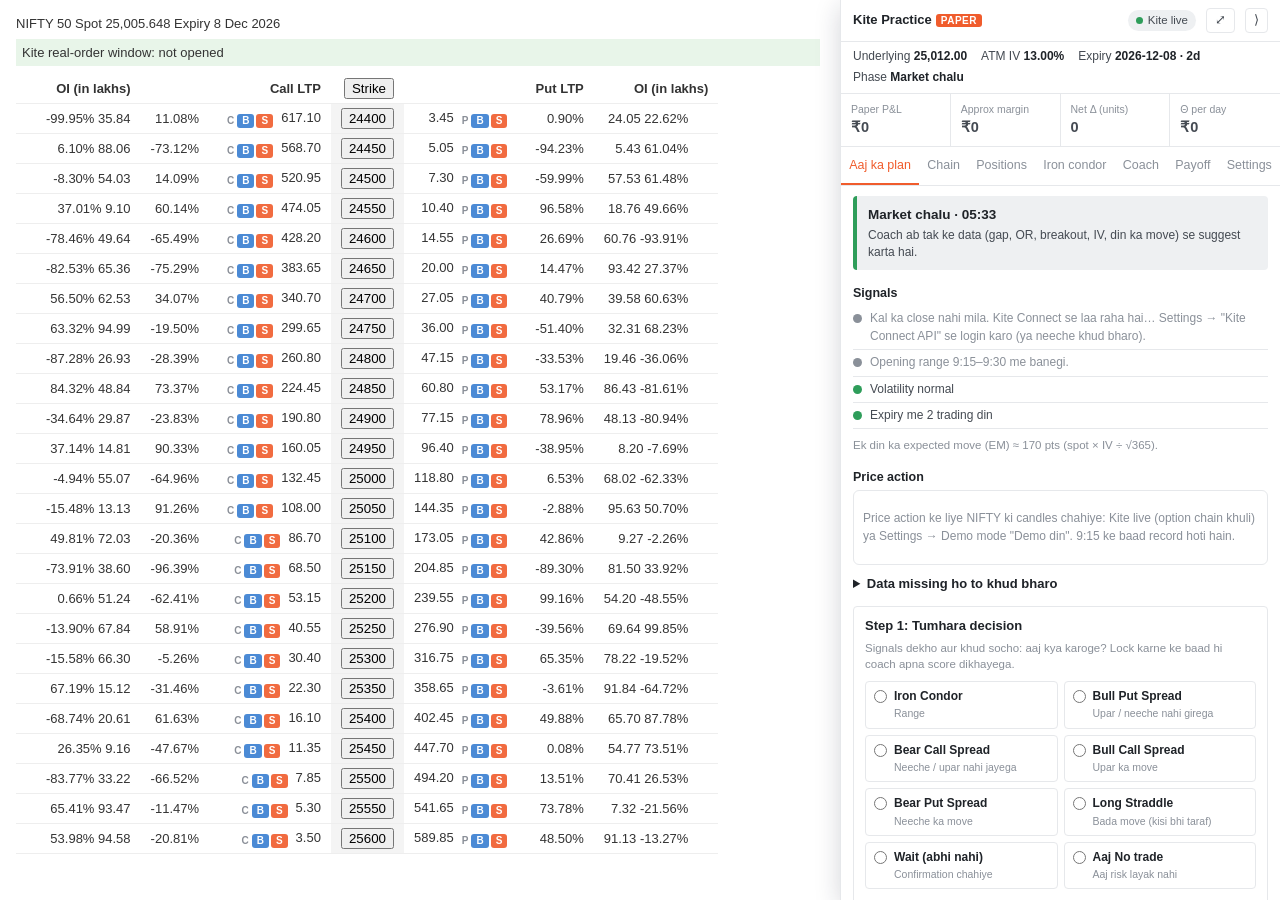
<file: tests/harness-real.html>
<!DOCTYPE html>
<html lang="en">
<head>
<meta charset="UTF-8">
<title>Kite chain harness (asli Kite 2026 DOM)</title>
<style>
body{font:13px sans-serif;margin:0;padding:16px 460px 16px 16px;background:#fff;color:#333}
table{border-collapse:collapse}th,td{padding:4px 10px;border-bottom:1px solid #eee;text-align:right}
.strike{font-weight:600;background:#f4f4f4;text-align:center}
.pct{color:#2e9d5a;font-size:11px}
#flag{margin:8px 0;padding:6px;background:#e8f5e9}
#flag.bad{background:#ffebee;color:#b71c1c;font-weight:700}
</style>
</head>
<body>
<!-- Fake Kite: structure ANUMAAN hai, asli Kite DOM P0 spike me confirm hoga -->
<div class="option-chain-container">
  <div class="chain-header">
    <span class="instrument">NIFTY 50</span>
    <span class="underlying">Spot <span class="last-price" id="spot"></span></span>
    <span class="expiry-selector">Expiry <span class="selected" id="exp"></span></span>
  </div>
  <div id="flag">Kite real-order window: not opened</div>
  <table>
    <!-- Kite 2026 jaisa: header ka ek column neeche 2 cells (% change + value) -->
    <thead><tr><!----> <!----> <th colspan="2" data-field="call.oi" draggable="false" scope="col" class="oi right"><!----> <span data-tooltip-placement="top">
								OI (in lakhs)
							</span> <!----> <!----></th><th colspan="2" data-field="call.ltp" draggable="false" scope="col" class="right left-border"><!----> <span data-tooltip-placement="top">
								Call LTP
							</span> <!----> <!----></th><th colspan="1" data-field="strike" draggable="false" scope="col" aria-sort="none" class="center sortable"><!----> <button type="button" aria-label="Sort by Strike" class="su-table-sort-handle" data-tooltip-placement="top">
								Strike
							</button> <!----> <!----></th><th colspan="2" data-field="put.ltp" draggable="false" scope="col" class="left right-border"><!----> <span data-tooltip-placement="top">
								Put LTP
							</span> <!----> <!----></th><th colspan="2" data-field="put.oi" draggable="false" scope="col" class="oi left"><!----> <span data-tooltip-placement="top">
								OI (in lakhs)
							</span> <!----> <!----></th></tr></thead>
    <tbody id="rows"></tbody>
  </table>
</div>
<script>
// ---------- chrome.* stub ----------
// test ke liye: window.name me preset storage (reload ke baad bhi), warna khaali
const mem = (() => { try { return JSON.parse(window.name || "{}").kpmem || {}; } catch (e) { return {}; } })(); window.__events = [];
window.chrome = { storage: { local: { get: async k => ({ [k]: mem[k] && JSON.parse(JSON.stringify(mem[k])) }), set: async o => { Object.assign(mem, JSON.parse(JSON.stringify(o))); } } },
  runtime: { getURL: p => '../extension/' + p, sendMessage: async m => {
    if (m.type === 'kp-event') window.__events.push(m.ev);
    // AI: asli background module (sync/ai.js), sirf network fake (window.__aiFetch)
    if (/^kp-ai/.test(m.type)) {
      const deps = { get: async k => mem[k], set: async (k, v) => { mem[k] = JSON.parse(JSON.stringify(v)); }, now: () => Date.now(), fetch: (u, o) => window.__aiFetch(u, o) };
      if (m.type === 'kp-ai-status') return KPAI.status(deps);
      if (m.type === 'kp-ai-key') return KPAI.setKey(deps, m.key).then(s => ({ ok: true, s }), e => ({ ok: false, error: e.message }));
      if (m.type === 'kp-ai-ask') return KPAI.ask(deps, m.req);
      if (m.type === 'kp-ai-cfg') return KPAI.setCfg(deps, m.p || {}).then(s => ({ ok: true, s }), e => ({ ok: false, error: e.message }));
      if (m.type === 'kp-ai-check') return KPAI.check(deps);
    }
    return null; } } };
window.__aiReqs = [];
window.__aiFetch = async (u, o) => {
  const TXT = '**Position ka haal:** tumhara trade theek chal raha hai.\n- Theta tumhare saath hai\n- SL abhi door hai\n\nAgli baar: 10 baje tak wait karo.';
  if (/generativelanguage/.test(u) && /\/models\?/.test(u)) return { ok: true, status: 200, json: async () => ({ models: ['gemini-2.5-flash', 'gemini-2.5-pro'].map(n => ({ name: 'models/' + n, supportedGenerationMethods: ['generateContent'] })) }) };
  window.__aiReqs.push(Object.assign({ url: u }, JSON.parse(o.body))); await new Promise(r => setTimeout(r, 300));
  if (/generativelanguage/.test(u)) return { ok: true, status: 200, json: async () => ({ modelVersion: 'gemini-2.5-flash', candidates: [{ content: { parts: [{ text: TXT }] } }] }) };
  return { ok: true, status: 200, json: async () => ({ content: [{ type: 'text', text: TXT }] }) }; };
</script>
<script src="../extension/sync/ai.js"></script>
<script src="../extension/engine/pricing.js"></script>
<script>
// harness: market hamesha "open" (sirf test ke liye)
KP.isMarketOpen = () => true;
// ---------- fake Kite chain ----------
const EXP = KP.nextWeekday(Date.now(), 2), [y, m, d] = EXP.split('-');
document.getElementById('exp').textContent = (+d) + ' ' + ['Jan','Feb','Mar','Apr','May','Jun','Jul','Aug','Sep','Oct','Nov','Dec'][+m - 1] + ' ' + y;
window.F = 25012; window.IV = 0.13;
function draw() {
  const T = Math.max(1e-7, (KP.expiryCloseMs(EXP) - Date.now()) / KP.YEAR_MS), c = Math.round(F / 50) * 50, body = document.getElementById('rows');
  if (body.dataset.c != c) {                                     // Kite jaisa: strikes badle to rows dobara
    body.dataset.c = c; body.innerHTML = '';
    for (let K = c - 600; K <= c + 600; K += 50) { const tr = document.createElement('tr'); tr.innerHTML = '<td class="oi-spacer call"></td> <td class="oi right call"><span class="text-xxsmall oi-change"></span> <span class="oi-value"></span></td> <td class="ltp-change call right left-border"><span class="text-xxsmall pct-change"></span></td> <td class="ltp call right"><span class="last-price"></span></td> <td class="strike center"><div class="grid"><button type="button" class="strike-val btn-plain"></button></div><div class="oi-visualization call"></div></td> <td class="ltp put right"><span class="last-price"></span></td> <td class="ltp-change put left right-border"><span class="text-xxsmall"></span></td> <td class="oi put"><span class="oi-value"></span> <span class="text-xxsmall oi-change"></span></td> <td class="oi-spacer put"></td>'; tr.dataset.k = K; body.appendChild(tr); }
  }
  for (const tr of body.rows) {
    const K = +tr.dataset.k, v = IV * (1 - 1.2 * (K - F) / F + 6 * ((K - F) / F) ** 2), ce = KP.bs('CE', F, K, T, v), pe = KP.bs('PE', F, K, T, v), t = tr.cells;
    const pc = () => ((Math.random() - 0.5) * 200).toFixed(2) + '%', q = (i, s) => t[i].querySelector(s);
    q(1, '.oi-change').textContent = pc(); q(1, '.oi-value').textContent = (Math.random() * 99).toFixed(2); q(2, 'span').textContent = pc();
    q(3, '.last-price').textContent = KP.r05(ce.p).toFixed(2); q(4, 'button').textContent = K;
    q(5, '.last-price').textContent = KP.r05(pe.p).toFixed(2); q(6, 'span').textContent = pc(); q(7, '.oi-value').textContent = (Math.random() * 99).toFixed(2); q(7, '.oi-change').textContent = pc();
  }
  document.getElementById('spot').textContent = (F - 8).toLocaleString('en-IN', { minimumFractionDigits: 2 });
}
draw(); setInterval(() => { F += (Math.random() - 0.5) * 4; draw(); }, 1000);
// Kite ka "row click → order window" simulate: hamara fake button yahan tak nahi pahunchna chahiye
document.getElementById('rows').addEventListener('click', e => { const f = document.getElementById('flag'); f.textContent = 'Kite real-order window OPENED (bad!)'; f.className = 'bad'; window.__kiteOrderOpened = true; });
</script>
<script src="../extension/engine/book.js"></script>
<script src="../extension/engine/analytics.js"></script>
<script src="../extension/engine/coach.js"></script>
<script src="../extension/engine/options.js"></script>
<script src="../extension/engine/day.js"></script>
<script src="../extension/engine/risk.js"></script>
<script src="../extension/engine/morning.js"></script>
<script src="../extension/engine/pa.js"></script>
<script src="../extension/engine/oishift.js"></script>
<script>
// harness: phase test se control (window.__phase), warna asli ghadi
{ const orig = KP.morning.phase; KP.morning.phase = t => window.__phase || orig(t); window.__phase = 'decide'; }
</script>
<script src="../extension/kite/selectors.js"></script>
<script src="../extension/kite/chainReader.js"></script>
<script src="../extension/kite/chainButtons.js"></script>
<script src="../extension/feed/demoFeed.js"></script>
<script src="../extension/ui/panel.js"></script>
<script src="../extension/app.js"></script>
</body>
</html>
</file>
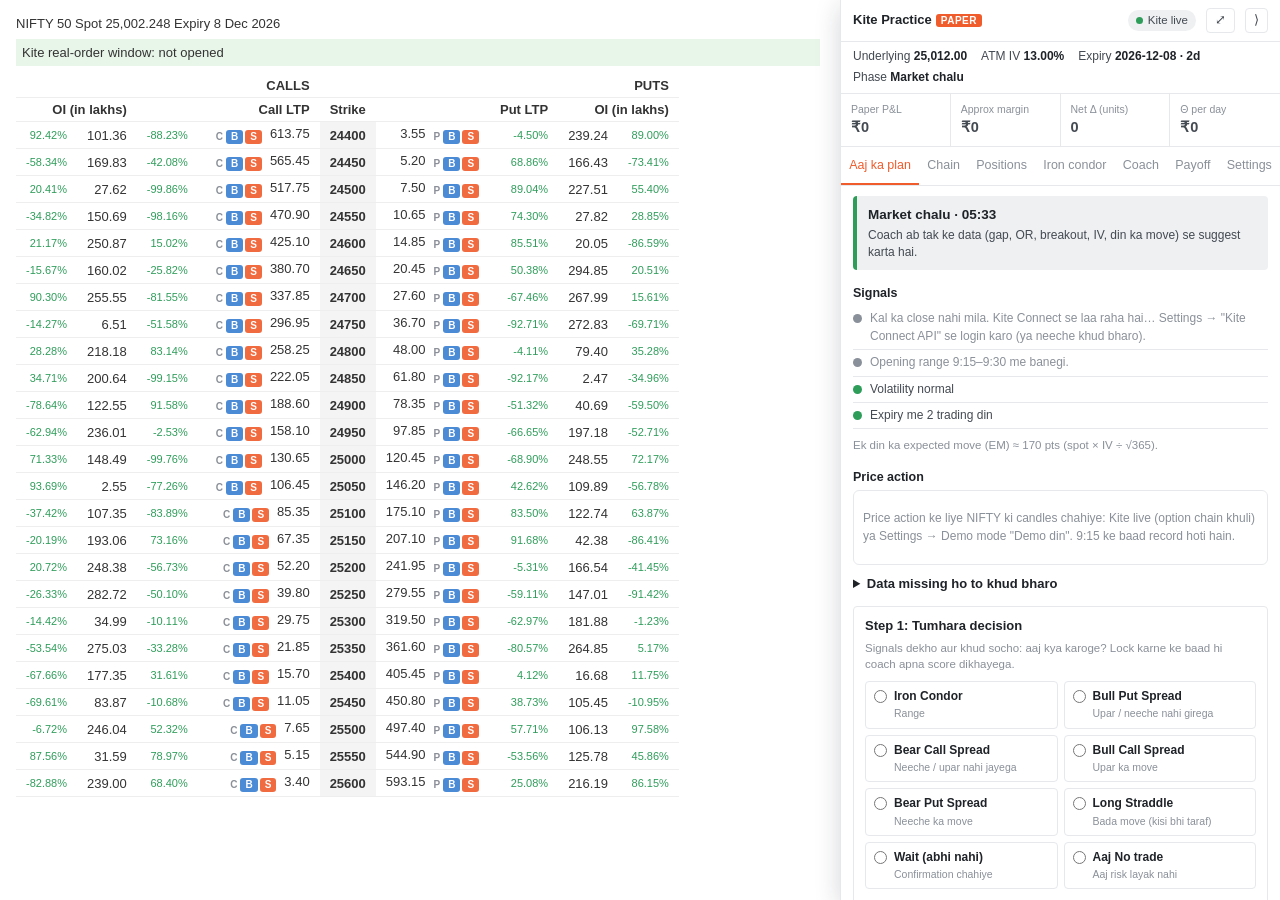
<file: tests/harness.html>
<!DOCTYPE html>
<html lang="en">
<head>
<meta charset="UTF-8">
<title>Kite chain harness</title>
<style>
body{font:13px sans-serif;margin:0;padding:16px 460px 16px 16px;background:#fff;color:#333}
table{border-collapse:collapse}th,td{padding:4px 10px;border-bottom:1px solid #eee;text-align:right}
.strike{font-weight:600;background:#f4f4f4;text-align:center}
.pct{color:#2e9d5a;font-size:11px}
#flag{margin:8px 0;padding:6px;background:#e8f5e9}
#flag.bad{background:#ffebee;color:#b71c1c;font-weight:700}
</style>
</head>
<body>
<!-- Fake Kite: structure ANUMAAN hai, asli Kite DOM P0 spike me confirm hoga -->
<div class="option-chain-container">
  <div class="chain-header">
    <span class="instrument">NIFTY 50</span>
    <span class="underlying">Spot <span class="last-price" id="spot"></span></span>
    <span class="expiry-selector">Expiry <span class="selected" id="exp"></span></span>
  </div>
  <div id="flag">Kite real-order window: not opened</div>
  <table>
    <!-- Kite 2026 jaisa: header ka ek column neeche 2 cells (% change + value) -->
    <thead><tr><th colspan="4">CALLS</th><th></th><th colspan="4">PUTS</th></tr>
      <tr><th colspan="2">OI (in lakhs)</th><th colspan="2">Call LTP</th><th>Strike</th><th colspan="2">Put LTP</th><th colspan="2">OI (in lakhs)</th></tr></thead>
    <tbody id="rows"></tbody>
  </table>
</div>
<script>
// ---------- chrome.* stub ----------
// test ke liye: window.name me preset storage (reload ke baad bhi), warna khaali
const mem = (() => { try { return JSON.parse(window.name || "{}").kpmem || {}; } catch (e) { return {}; } })(); window.__events = [];
window.chrome = { storage: { local: { get: async k => ({ [k]: mem[k] && JSON.parse(JSON.stringify(mem[k])) }), set: async o => { Object.assign(mem, JSON.parse(JSON.stringify(o))); } } },
  runtime: { getURL: p => '../extension/' + p, sendMessage: async m => {
    if (m.type === 'kp-event') window.__events.push(m.ev);
    // AI: asli background module (sync/ai.js), sirf network fake (window.__aiFetch)
    if (/^kp-ai/.test(m.type)) {
      const deps = { get: async k => mem[k], set: async (k, v) => { mem[k] = JSON.parse(JSON.stringify(v)); }, now: () => Date.now(), fetch: (u, o) => window.__aiFetch(u, o) };
      if (m.type === 'kp-ai-status') return KPAI.status(deps);
      if (m.type === 'kp-ai-key') return KPAI.setKey(deps, m.key).then(s => ({ ok: true, s }), e => ({ ok: false, error: e.message }));
      if (m.type === 'kp-ai-ask') return KPAI.ask(deps, m.req);
      if (m.type === 'kp-ai-cfg') return KPAI.setCfg(deps, m.p || {}).then(s => ({ ok: true, s }), e => ({ ok: false, error: e.message }));
      if (m.type === 'kp-ai-check') return KPAI.check(deps);
    }
    return null; } } };
window.__aiReqs = [];
window.__aiFetch = async (u, o) => {
  const TXT = '**Position ka haal:** tumhara trade theek chal raha hai.\n- Theta tumhare saath hai\n- SL abhi door hai\n\nAgli baar: 10 baje tak wait karo.';
  if (/generativelanguage/.test(u) && /\/models\?/.test(u)) return { ok: true, status: 200, json: async () => ({ models: ['gemini-2.5-flash', 'gemini-2.5-pro'].map(n => ({ name: 'models/' + n, supportedGenerationMethods: ['generateContent'] })) }) };
  window.__aiReqs.push(Object.assign({ url: u }, JSON.parse(o.body))); await new Promise(r => setTimeout(r, 300));
  if (/generativelanguage/.test(u)) return { ok: true, status: 200, json: async () => ({ modelVersion: 'gemini-2.5-flash', candidates: [{ content: { parts: [{ text: TXT }] } }] }) };
  return { ok: true, status: 200, json: async () => ({ content: [{ type: 'text', text: TXT }] }) }; };
</script>
<script src="../extension/sync/ai.js"></script>
<script src="../extension/engine/pricing.js"></script>
<script>
// harness: market hamesha "open" (sirf test ke liye)
KP.isMarketOpen = () => true;
// ---------- fake Kite chain ----------
const EXP = KP.nextWeekday(Date.now(), 2), [y, m, d] = EXP.split('-');
document.getElementById('exp').textContent = (+d) + ' ' + ['Jan','Feb','Mar','Apr','May','Jun','Jul','Aug','Sep','Oct','Nov','Dec'][+m - 1] + ' ' + y;
window.F = 25012; window.IV = 0.13;
function draw() {
  const T = Math.max(1e-7, (KP.expiryCloseMs(EXP) - Date.now()) / KP.YEAR_MS), c = Math.round(F / 50) * 50, body = document.getElementById('rows');
  if (body.dataset.c != c) {                                     // Kite jaisa: strikes badle to rows dobara
    body.dataset.c = c; body.innerHTML = '';
    for (let K = c - 600; K <= c + 600; K += 50) { const tr = document.createElement('tr'); tr.innerHTML = '<td class="pct"></td><td></td><td class="pct"></td><td class="ltp"><span></span></td><td class="strike"><span></span></td><td class="ltp"><span></span></td><td class="pct"></td><td></td><td class="pct"></td>'; tr.dataset.k = K; body.appendChild(tr); }
  }
  for (const tr of body.rows) {
    const K = +tr.dataset.k, v = IV * (1 - 1.2 * (K - F) / F + 6 * ((K - F) / F) ** 2), ce = KP.bs('CE', F, K, T, v), pe = KP.bs('PE', F, K, T, v), t = tr.cells;
    const pc = () => ((Math.random() - 0.5) * 200).toFixed(2) + '%';
    t[0].textContent = pc(); t[1].textContent = (Math.random() * 300).toFixed(2); t[2].textContent = pc();
    t[3].querySelector('span:not([data-kp-host])').textContent = KP.r05(ce.p).toFixed(2);
    t[4].querySelector('span').textContent = K;
    t[5].querySelector('span:not([data-kp-host])').textContent = KP.r05(pe.p).toFixed(2); t[6].textContent = pc();
    t[7].textContent = (Math.random() * 300).toFixed(2); t[8].textContent = pc();
  }
  document.getElementById('spot').textContent = (F - 8).toLocaleString('en-IN', { minimumFractionDigits: 2 });
}
draw(); setInterval(() => { F += (Math.random() - 0.5) * 4; draw(); }, 1000);
// Kite ka "row click → order window" simulate: hamara fake button yahan tak nahi pahunchna chahiye
document.getElementById('rows').addEventListener('click', e => { const f = document.getElementById('flag'); f.textContent = 'Kite real-order window OPENED (bad!)'; f.className = 'bad'; window.__kiteOrderOpened = true; });
</script>
<script src="../extension/engine/book.js"></script>
<script src="../extension/engine/analytics.js"></script>
<script src="../extension/engine/coach.js"></script>
<script src="../extension/engine/options.js"></script>
<script src="../extension/engine/day.js"></script>
<script src="../extension/engine/risk.js"></script>
<script src="../extension/engine/morning.js"></script>
<script src="../extension/engine/pa.js"></script>
<script src="../extension/engine/oishift.js"></script>
<script>
// harness: phase test se control (window.__phase), warna asli ghadi
{ const orig = KP.morning.phase; KP.morning.phase = t => window.__phase || orig(t); window.__phase = 'decide'; }
</script>
<script src="../extension/kite/selectors.js"></script>
<script src="../extension/kite/chainReader.js"></script>
<script src="../extension/kite/chainButtons.js"></script>
<script src="../extension/feed/demoFeed.js"></script>
<script src="../extension/ui/panel.js"></script>
<script src="../extension/app.js"></script>
</body>
</html>
</file>
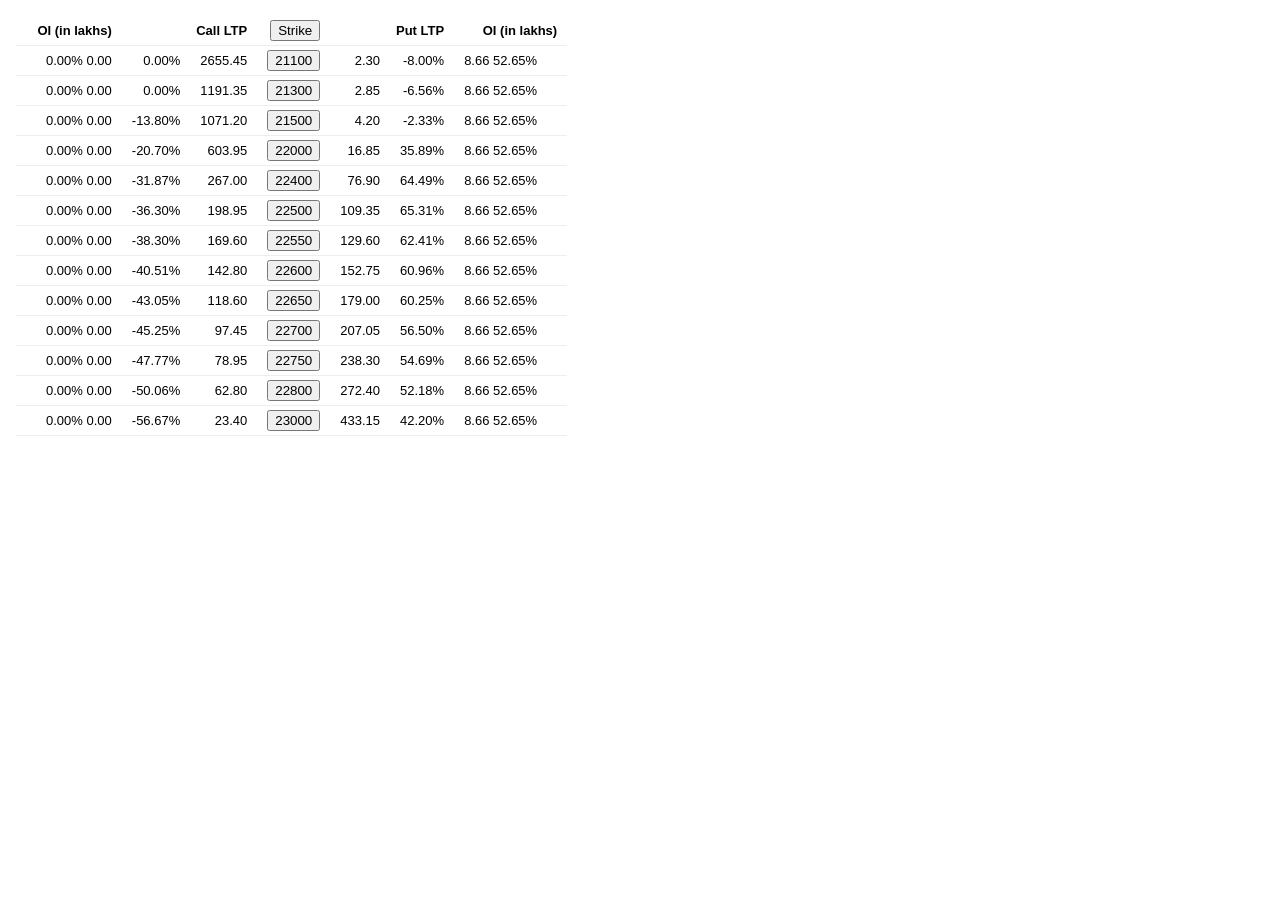
<file: tests/kite-real-fixture.html>
<!DOCTYPE html>
<html lang="en">
<head>
<meta charset="UTF-8">
<title>Kite real DOM fixture</title>
<style>
/* layout approx (asli Kite CSS nahi hai) — sirf geometry ke liye */
body{font:13px sans-serif;margin:0;padding:16px}
table{border-collapse:collapse}th,td{padding:4px 10px;text-align:right;border-bottom:1px solid #eee}
.strike{text-align:center;font-weight:600}.oi-visualization{display:none}
</style>
</head>
<body>
<!-- Asli kite.zerodha.com option chain HTML (user ne 2026-10-07 ko copy kiya), kuch rows. Stale deep ITM LTP (21300 CE 1191.35) jaan-boojh ke rakha hai. -->
<div class="option-chain"><div class="table-wrapper"><table aria-label="Option chain"><thead><tr><!----> <!----> <th colspan="2" data-field="call.oi" draggable="false" scope="col" class="oi right"><!----> <span data-tooltip-placement="top">
								OI (in lakhs)
							</span> <!----> <!----></th><th colspan="2" data-field="call.ltp" draggable="false" scope="col" class="right left-border"><!----> <span data-tooltip-placement="top">
								Call LTP
							</span> <!----> <!----></th><th colspan="1" data-field="strike" draggable="false" scope="col" aria-sort="none" class="center sortable"><!----> <button type="button" aria-label="Sort by Strike" class="su-table-sort-handle" data-tooltip-placement="top">
								Strike
							</button> <!----> <!----></th><th colspan="2" data-field="put.ltp" draggable="false" scope="col" class="left right-border"><!----> <span data-tooltip-placement="top">
								Put LTP
							</span> <!----> <!----></th><th colspan="2" data-field="put.oi" draggable="false" scope="col" class="oi left"><!----> <span data-tooltip-placement="top">
								OI (in lakhs)
							</span> <!----> <!----></th></tr></thead> <tbody id="rows"></tbody></table></div></div>
<script>
// [strike, callLtp, callChg%, putLtp, putChg%] — asli values (user ka copy)
const R = [[21100, '2655.45', '0.00%', '2.30', '-8.00%'], [21300, '1191.35', '0.00%', '2.85', '-6.56%'], [21500, '1071.20', '-13.80%', '4.20', '-2.33%'],
  [22000, '603.95', '-20.70%', '16.85', '35.89%'], [22400, '267.00', '-31.87%', '76.90', '64.49%'], [22500, '198.95', '-36.30%', '109.35', '65.31%'], [22550, '169.60', '-38.30%', '129.60', '62.41%'],
  [22600, '142.80', '-40.51%', '152.75', '60.96%'], [22650, '118.60', '-43.05%', '179.00', '60.25%'], [22700, '97.45', '-45.25%', '207.05', '56.50%'], [22750, '78.95', '-47.77%', '238.30', '54.69%'],
  [22800, '62.80', '-50.06%', '272.40', '52.18%'], [23000, '23.40', '-56.67%', '433.15', '42.20%']];
document.getElementById('rows').innerHTML = R.map(([k, c, cc, p, pc]) => `<tr tabindex="0" data-uid="${k}" class=""><!----> <td class="oi-spacer call itm"></td> <td class="oi right call itm"><span class="text-xxsmall oi-change">
					0.00%
				</span> <span class="oi-value">
					0.00
				</span></td> <td class="ltp-change call right left-border itm"><span class="text-xxsmall pct-change">
					${cc}
				</span></td> <td class="ltp call right itm"><span class="last-price">${c}</span></td> <td class="strike center"><div class="grid"><!----> <button type="button" aria-label="Strike ${k}. Scroll to at-the-money strike." class="strike-val btn-plain">
					${k}
				</button> <!----></div> <div class="oi-visualization call" style="width: 1%; bottom: 0px;"></div> <div class="oi-visualization put" style="width: 3.56892%; bottom: 0px;"></div> <!----> <!----></td> <td class="ltp put right otm"><span class="last-price">${p}</span></td> <td class="ltp-change put left right-border otm"><span class="text-xxsmall text-red">
					${pc}
				</span></td> <td class="oi put otm"><span class="oi-value">
					8.66
				</span> <span class="text-xxsmall oi-change text-green">
					52.65%
				</span></td> <td class="oi-spacer put otm"></td> <!----></tr>`).join(' ');
</script>
<script>window.KP = {};</script>
<script src="../extension/engine/pricing.js"></script>
<script src="../extension/kite/selectors.js"></script>
<script src="../extension/kite/chainReader.js"></script>
</body>
</html>
</file>
